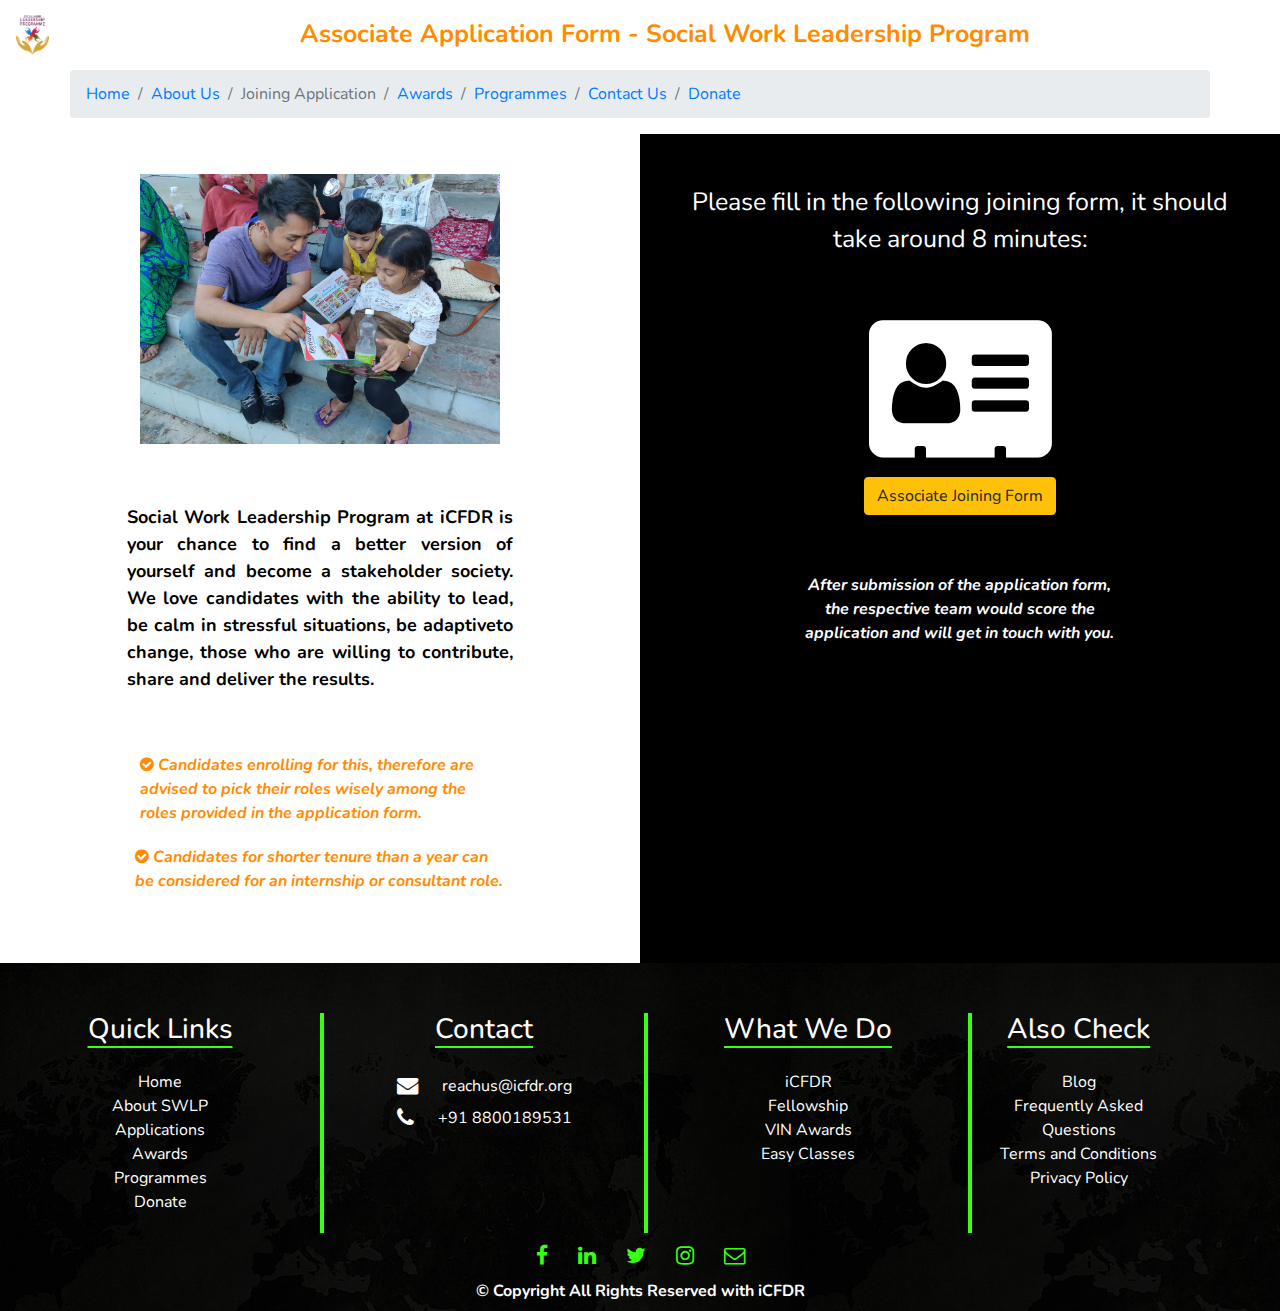
<file: application.html>
<html lang="en">

<head>
    <meta charset="UTF-8">
    <meta name="viewport" content="width=device-width, initial-scale=1.0">
    <meta name="description" content="Join ngo now, apply for Social Work Leadership Program at iCFDR. Volunteer ngo is looking for motivated individuals, contribute to make this world a better place and be change agents.  Designed for personal development and social work activities.">
    <title>SWLP</title>
    <link rel="icon" href="https://i.ibb.co/mSqZcq8/icon.png">
    <link rel="stylesheet" type="text/css" href="./css/application.css" />
    <link href="https://fonts.googleapis.com/css2?family=Arima+Madurai&display=swap" rel="stylesheet">
    <link rel="stylesheet" href="https://stackpath.bootstrapcdn.com/bootstrap/4.4.1/css/bootstrap.min.css"
        integrity="sha384-Vkoo8x4CGsO3+Hhxv8T/Q5PaXtkKtu6ug5TOeNV6gBiFeWPGFN9MuhOf23Q9Ifjh" crossorigin="anonymous">
    <link rel="stylesheet" href="https://cdnjs.cloudflare.com/ajax/libs/font-awesome/4.7.0/css/font-awesome.min.css">
    <link href="https://fonts.googleapis.com/css2?family=Nunito:wght@300;400&display=swap" rel="stylesheet">
</head>


<body>

    <nav class="navbar navbar-expand-lg navbar-light" style="background-color: white  ">
        <a class="navbar-brand" href="./index.html"><img src="assets/swlplogo.png" style="height:40px;"><span
                class="hidden"
                style="color: #FF8C00; font-size: 25px; font-weight: bolder; padding:10px">Application</span></a>

        <div class="collapse navbar-collapse justify-content-center" id="navbarSupportedContent">
            <ul class="navbar-nav">
                <li class="nav-item">
                    <b><a style="color:#FF8C00; font-size: 25px;" class="nav-link">Associate Application Form - Social
                            Work
                            Leadership Program</a></b>
                </li>
            </ul>
        </div>
    </nav>

    <div class="container-fluid">
        <div class="container">
            <div class="row">
                <ol class="col-12 breadcrumb">
                    <li class=" text-danger breadcrumb-item"><a href="./index.html">Home</a></li>
                    <li class="breadcrumb-item "><a href="./about.html">About Us</a></li>
                    <li class="breadcrumb-item active ">Joining Application</li>
                    <li class="breadcrumb-item "><a href="./awards.html">Awards</a></li>
                    <li class="breadcrumb-item "><a href="./programmes.html">Programmes</a></li>
                    <li class="breadcrumb-item "><a href="./contact.html">Contact Us</a></li>
                    <li class="breadcrumb-item "><a href="./donate.html">Donate</a></li>
                </ol>
            </div>
        </div>
        <div class="row">
            <div class="col-12 col-md-6" style="background-color: white; padding-bottom: 50px;">
                <div class="row">
                    <div class="col-12 text-center">

                        <img src="./assets/4.jpeg" id="image" height="350px">
                    </div>
                    <div class="col-12">
                        <div class="row">
                            <div class="col-12 col-md-8 offset-md-2" id="para">
                                Social Work Leadership Program at iCFDR is your chance to find a
                                better version of yourself and become a stakeholder society. We
                                love candidates with the ability to lead, be calm in stressful situations,
                                be adaptiveto change, those who are willing to contribute, share and
                                deliver the results.
                            </div>
                            <div class="col-12" id="points">
                                <div class="row" id="tic">
                                    <div class="col-12 col-md-8 offset-md-2" id="left-right-1" style="padding:20px">
                                        <span><i class="fa fa-check-circle"></i>
                                            <i>Candidates enrolling for this, therefore are advised to pick their
                                                roles wisely among the roles provided in the application
                                                form.</i></span>
                                    </div>

                                    <div class="col-12 col-md-8 offset-md-2" id="left-right-2">
                                        <span><i class="fa fa-check-circle"></i>
                                            <i>Candidates for shorter tenure than a year can be considered for an
                                                internship or consultant role. </i></span>
                                    </div>
                                </div>
                            </div>
                        </div>

                    </div>
                </div>
            </div>

            <div class="col-12 col-md-6" style="background-color: black;padding-bottom: 50px; ">
                <div class="row" id="right-left-1">
                    <div class="col-12" id="fillform">
                        Please fill in the following joining form,
                        it should take around 8 minutes:
                    </div>
                </div>
                <div class="row">
                    <div class="col-12 text-center">
                        <i id="card-animation" class="fa fa-address-card" style="font-size: 160px;"></i>
                    </div>
                </div>
                <div class="row">
                    <div class="col-sm-8 offset-md-2 text-center mt-2">
                        <a href="https://docs.google.com/forms/d/e/1FAIpQLSfvfb2VWhqfGCgA2OoqW3rm-dcA9ujqMQEEyjJ-gQK-gVFkFg/viewform"
                            id="link" target="_blank">
                            <h2 class="btn btn-warning">Associate Joining Form</h2>
                        </a>
                    </div>
                </div>
                <div class="row" id="right-left-2">
                    <div class="col-12 col-md-8 offset-md-2" id="sub">
                        <i>After submission of the application form,
                            the
                            respective team would score the
                            application and will get in touch with
                            you.</i>
                    </div>
                </div>
            </div>
        </div>
    </div>


    <footer class="footer" style="background-image: url('./assets/image.jpg'); background-color: black;">
        <div class="container-fluid">
            <div class="row">
                <div class="col-12 col-md-3 text-center" style="margin-top:50px ;">
                    <u style="color: #39ff14; text-underline-position: under; ">
                        <h3 style="color: white">Quick Links</h3>
                    </u>
                    <ul class="list-unstyled text-center pt-3">
                        <li><a href="./index.html" style="color: white;">Home</a></li>
                        <li><a href="./about.html" style="color: white;">About SWLP</a></li>
                        <li><a href="./application.html" style="color: white;">Applications</a></li>
                        <li><a href="./awards.html" style="color: white;">Awards</a></li>
                        <li><a href="./programmes.html" style="color: white;">Programmes</a></li>
                        <li><a href="./donate.html" style="color: white;">Donate</a></li>
                    </ul>
                </div>

                <div class="vl"></div>
                <div class="col-12 col-md-3 text-center" style="margin-top:50px ;">
                    <u style="color: #39ff14; text-underline-position: under; ">
                        <h3 style="color: white">Contact</h3>
                    </u>
                    <ul class="list-unstyled text-center pt-3">
                        <li><a href="mailto:reachus@icfdr.org" style="color: white;"><i
                                    class="fa fa-envelope fa-lg pr-4 py-2"
                                    style="color: white;"></i>reachus@icfdr.org</a>
                        </li>
                        <li><a href="tel:+91 8800189531" style="color: white;"><i class="fa fa-phone fa-lg pr-4 py-2"
                                    style="color: white;"></i>+91 8800189531</a></li>

                    </ul>
                </div>
                <div class="vl"></div>
                <div class="col-12 col-md-3 text-center" style="margin-top:50px ;">
                    <u style="color: #39ff14;text-underline-position: under; ">
                        <h3 style="color: white">What We Do</h3>
                    </u>
                    <ul class="list-unstyled text-center pt-3">
                        <li><a href="https://icfdr.org/" style="color: white;">iCFDR</a></li>
                        <li><a href="https://fellowship.icfdr.org/" style="color: white;">Fellowship</a></li>
                        <li><a href="https://vin-awards.icfdr.org/" style="color: white;">VIN Awards</a></li>
                        <li><a href="https://easyclasses.icfdr.org/" style="color: white;">Easy Classes</a></li>
                    </ul>
                </div>
                <div class="vl"></div>
                <div class="col-12 col-md-2 text-center" style="margin-top:50px ;">
                    <u style="color: #39ff14;text-underline-position: under; ">
                        <h3 style="color: white">Also Check</h3>
                    </u>
                    <ul class="list-unstyled text-center pt-3">
                        <li><a href="https://icfdr.org/blogs-news-ngo/" style="color: white;">Blog</a></li>
                        <li><a href="https://swlp.icfdr.org/about.html#faqs" style="color: white;">Frequently Asked
                                Questions</a></li>
                        <li><a href="terms-and-conditions.html" style="color: white;">Terms and Conditions</a></li>
                        <li><a href="privacy-and-policy.html" style="color: white;">Privacy Policy</a></li>
                    </ul>
                </div>

            </div>
            <div class="row justify-content-center">

                <div class="col-12 col-sm-4 align-self-center mt-2 text-center">
                    <div class="text-center" id="social-icons">
                        <a class="btn btn-social-icon btn-facebook" href="https://www.facebook.com/ngoICFDR/"><i
                                class="fa fa-facebook fa-lg" style="color: #39ff14;"></i> </a>
                        <a class="btn btn-social-icon btn-linkedin" href="https://www.linkedin.com/company/icfdr/"><i
                                class="fa fa-linkedin fa-lg" style="color: #39ff14;"></i> </a>
                        <a class="btn btn-social-icon btn-twitter" href="https://twitter.com/ICFDR"> <i
                                class="fa fa-twitter fa-lg" style="color: #39ff14;"></i> </a>
                        <a class="btn btn-social-icon btn-google" href="https://www.instagram.com/icfdr/"><i
                                class="fa fa-instagram fa-lg" style="color: #39ff14;"></i> </a>
                        <a class="btn btn-social-icon" href="mailto:reachus@icfdr.org"><i class="fa fa-envelope-o fa-lg"
                                style="color: #39ff14;"></i></a>
                    </div>
                    <div style="color: white; font-weight: bolder;" class="my-2">© Copyright All Rights Reserved with
                        iCFDR</div>
                </div>

            </div>
        </div>
    </footer>



    <script src="https://code.jquery.com/jquery-3.4.1.slim.min.js"
        integrity="sha384-J6qa4849blE2+poT4WnyKhv5vZF5SrPo0iEjwBvKU7imGFAV0wwj1yYfoRSJoZ+n"
        crossorigin="anonymous"></script>
    <script src="https://cdn.jsdelivr.net/npm/popper.js@1.16.0/dist/umd/popper.min.js"
        integrity="sha384-Q6E9RHvbIyZFJoft+2mJbHaEWldlvI9IOYy5n3zV9zzTtmI3UksdQRVvoxMfooAo"
        crossorigin="anonymous"></script>
    <script src="https://stackpath.bootstrapcdn.com/bootstrap/4.4.1/js/bootstrap.min.js"
        integrity="sha384-wfSDF2E50Y2D1uUdj0O3uMBJnjuUD4Ih7YwaYd1iqfktj0Uod8GCExl3Og8ifwB6"
        crossorigin="anonymous"></script>

    <script>
        mybutton = document.getElementById("myBtn");

        window.onscroll = function () { scrollFunction() };

        function scrollFunction() {
            if (document.body.scrollTop > 30 || document.documentElement.scrollTop > 30) {
                mybutton.style.display = "block";
            } else {
                mybutton.style.display = "none";
            }
        }

        function topFunction() {
            document.body.scrollTop = 0;
            document.documentElement.scrollTop = 0;
        }
    </script>
</body>

</html>
</file>
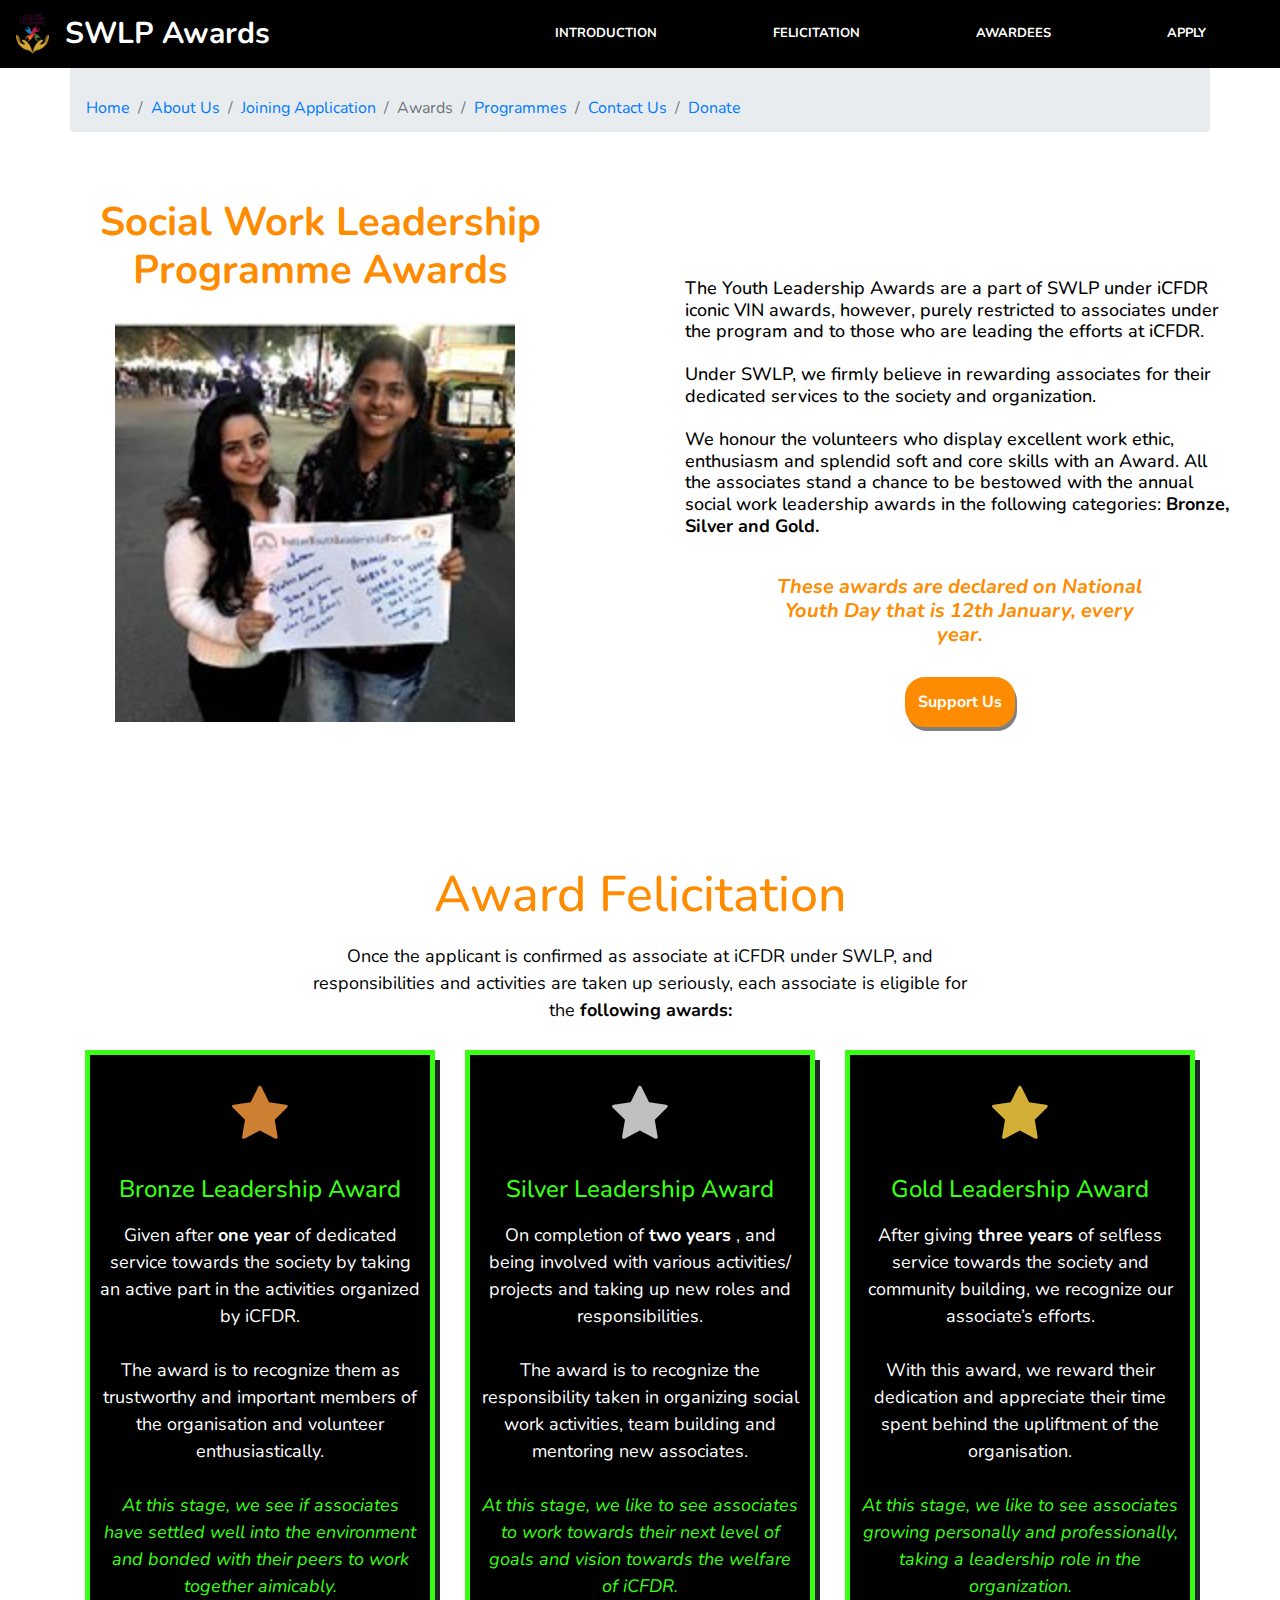
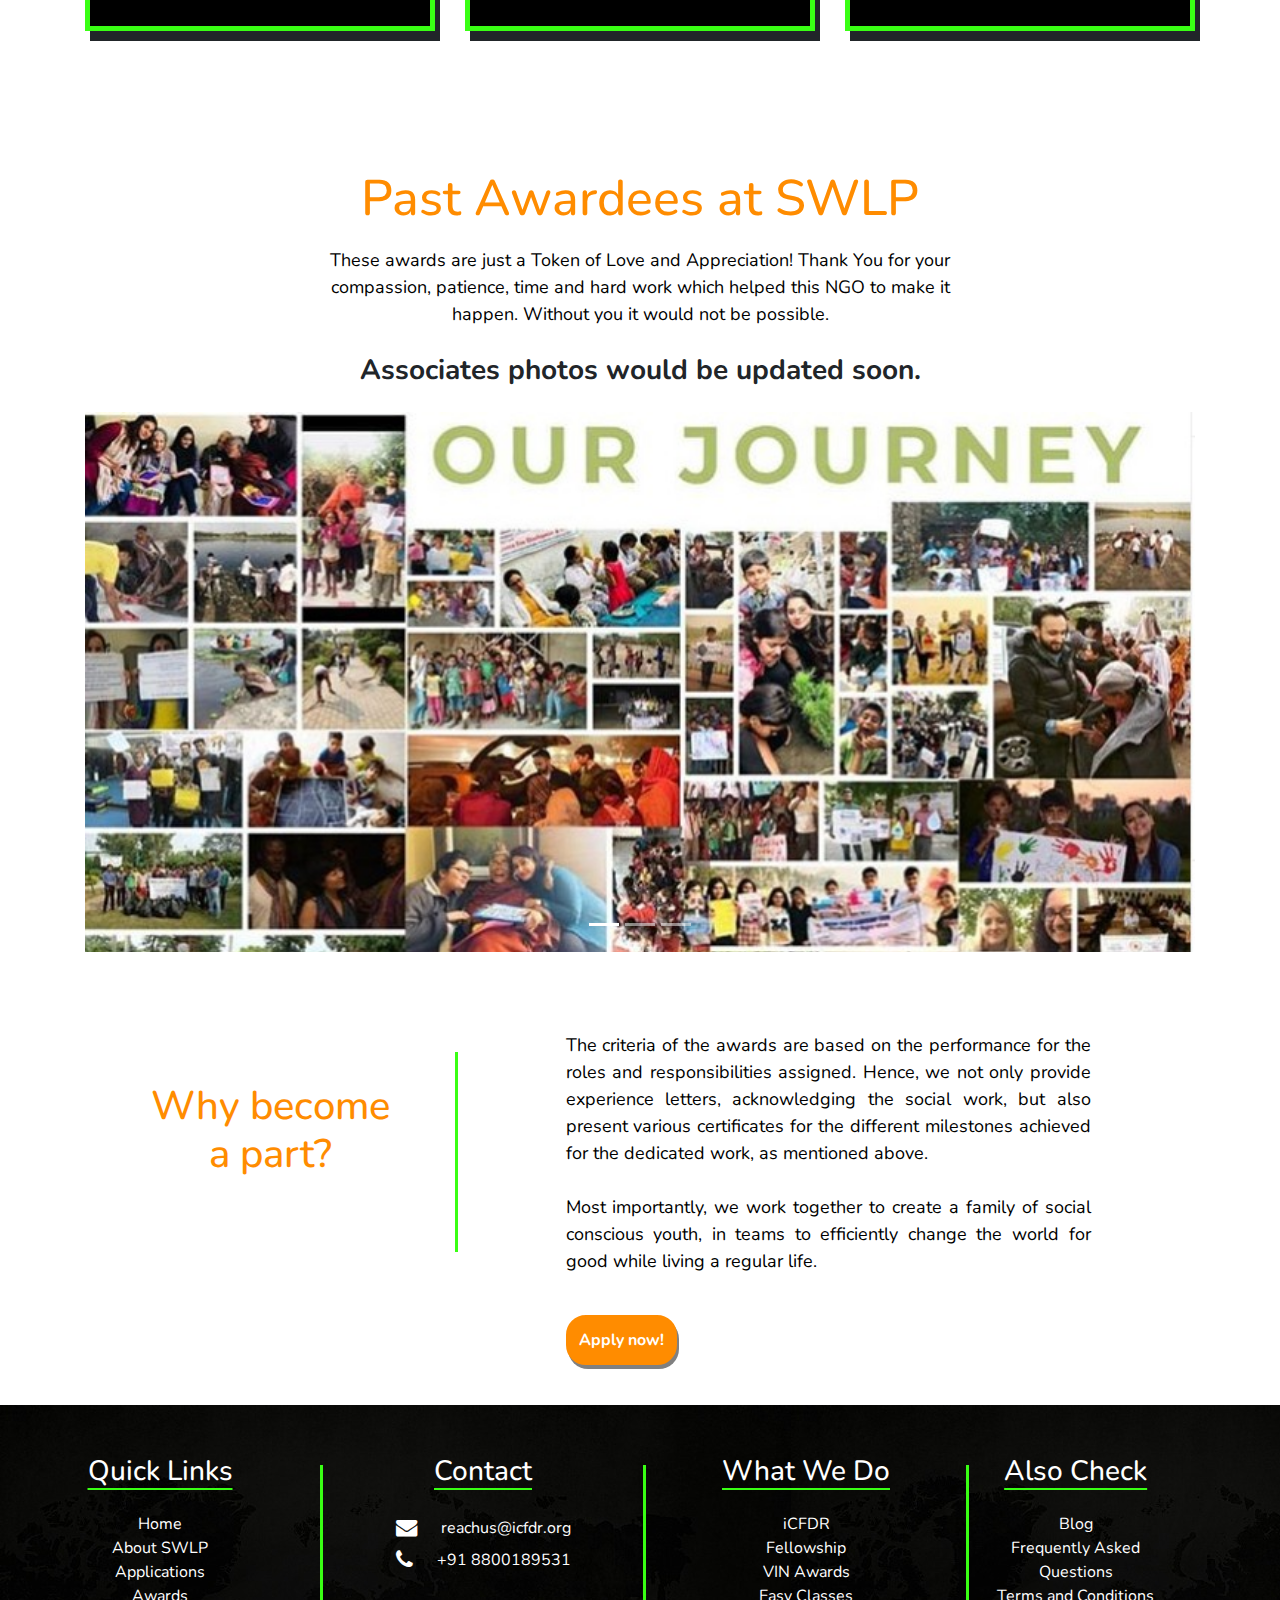
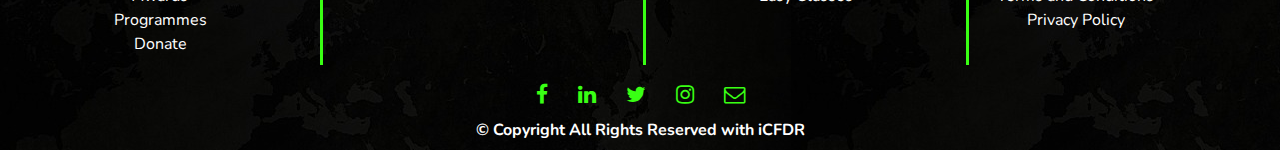
<file: awards.html>
<html lang="en">

<head>
    <meta charset="UTF-8">
    <meta name="viewport" content="width=device-width, initial-scale=1.0">
    <title>SWLP</title>
    <link rel="icon" href="https://i.ibb.co/mSqZcq8/icon.png">
    <link rel="stylesheet" type="text/css" href="./css/awards.css" />
    <link href="https://fonts.googleapis.com/css2?family=Arima+Madurai&display=swap" rel="stylesheet">
    <link rel="stylesheet" href="https://stackpath.bootstrapcdn.com/bootstrap/4.4.1/css/bootstrap.min.css"
        integrity="sha384-Vkoo8x4CGsO3+Hhxv8T/Q5PaXtkKtu6ug5TOeNV6gBiFeWPGFN9MuhOf23Q9Ifjh" crossorigin="anonymous">
    <link rel="stylesheet" href="https://cdnjs.cloudflare.com/ajax/libs/font-awesome/4.7.0/css/font-awesome.min.css">
    <link href="https://fonts.googleapis.com/css2?family=Nunito:wght@300;400&display=swap" rel="stylesheet">
</head>

<body>

    <nav class="navbar fixed-top navbar-expand-lg navbar-light" style="background-color: black">
        <a class="navbar-brand" href="./index.html"><img src="assets/swlplogo.png" style="height:40px;"></a>
        <h1 style="color: white; font-weight: bolder; font-size: 30px;" class="mt-2">SWLP Awards</h1>
        <button class="navbar-toggler" type="button" data-toggle="collapse" data-target="#navbarSupportedContent"
            aria-controls="navbarSupportedContent" aria-expanded="false" aria-label="Toggle navigation">
            <span class="navbar-toggler-icon"></span>
        </button>

        <div class="collapse navbar-collapse" id="navbarSupportedContent">
            <ul class="navbar-nav ml-auto">
                <li class="nav-item active">
                    <b><a style="color:white" class="nav-link" href="#intro">INTRODUCTION</a></b>
                </li>
                <li class="nav-item active">
                    <b><a style="color:white" class="nav-link" href="#felicitation">FELICITATION</a></b>
                </li>
                <li class="nav-item ">
                    <b><a style="color:white" class="nav-link" href="#awardees">AWARDEES</a></b>
                </li>
                <li class="nav-item ">
                    <b><a style="color:white;" class="nav-link" href="#perks">APPLY</a></b>
                </li>

        </div>
    </nav>

    <div class="container">
        <div class="row">
            <ol class="col-12 breadcrumb mt-5 pt-5">
                <li class=" text-danger breadcrumb-item"><a href="./index.html">Home</a></li>
                <li class="breadcrumb-item "><a href="./about.html">About Us</a></li>
                <li class="breadcrumb-item "><a href="./application.html">Joining Application</a></li>
                <li class="breadcrumb-item active">Awards</li>
                <li class="breadcrumb-item "><a href="./programmes.html">Programmes</a></li>
                <li class="breadcrumb-item "><a href="./contact.html">Contact Us</a></li>
                <li class="breadcrumb-item "><a href="./donate.html">Donate</a></li>
            </ol>
        </div>
    </div>
    <div class="container-fluid">

        <div class="row" style=" margin-bottom:50px;" id="intro">
            <div class="col-12 col-md-6 text-center">
                <h2 class="heading">Social Work Leadership Programme Awards</h2>

                <div id="left-right-1" class="img"
                    style="background: url('assets/8.jpg');background-size: cover; background-color:rgb(32,26,48);  ">
                </div>


            </div>



            <div class="col-12 col-md-6" id="right-left-1" style="margin-top:100px">

                <h4 class="content">The Youth Leadership Awards are a part of SWLP under iCFDR iconic VIN
                    awards, however, purely restricted to associates under the program and to
                    those who are leading the efforts at iCFDR.<br><br> Under SWLP, we firmly believe in rewarding
                    associates for their
                    dedicated services to the society and organization.<br><br>We honour the volunteers who display
                    excellent work
                    ethic, enthusiasm
                    and splendid soft and core skills with an Award. All the associates stand a
                    chance to be bestowed with the annual social work leadership awards in the
                    following categories: <b>Bronze, Silver and Gold. </b></h4>

                <h5 class=" col-md-8 offset-md-2" style="text-align: center; color:#FF8C00"><b><i>These awards are
                            declared on
                            National Youth Day that is 12th January, every
                            year.</i></b></h5>

                <div class="text-center" style="margin-top: 30px;">
                    <button id="read-more-btn" onclick=" window.open('https://swlp.icfdr.org/donate.html','_blank')"
                        type="button" class="btn btn-primary" style="outline: none;">Support Us</button>

                </div>
            </div>

        </div>

    </div>


    <div class="container-fluid pt-5" id="felicitation">

        <section id="features" class="features-area pt-115 pb-130 gray-bg">
            <div class="container">
                <div class="row justify-content-center">
                    <div class="col-lg-8">
                        <div class="section-title text-center pb-20">
                            <h2 class="title">Award Felicitation</h2>
                            <div class="col-12">
                                <p class="text" style="color: black">Once the applicant is confirmed as associate at
                                    iCFDR under SWLP, and
                                    responsibilities and activities are taken up seriously, each associate is
                                    eligible for the <b>following awards:</b></p>
                            </div>

                        </div>
                    </div>
                </div>
                <div class="row justify-content-center">
                    <div class="col-lg-4 col-md-6 col-sm-8" id="card-1">
                        <div class="single-features text-center mt-30 wow fadeIn" data-wow-duration="1s"
                            data-wow-delay="0s">
                            <span><i class="fa fa-star" style="font-size: 60px; padding:30px; color:#cd7f32"></i>
                                <div class="features-content">
                                    <h4 class="features-title">Bronze Leadership Award</h4>
                                    <p class="text">Given after <b>one year </b>of dedicated
                                        service towards the society by taking an active part in the
                                        activities organized by iCFDR.<br><br> The award is to recognize them as
                                        trustworthy and important members of the organisation and volunteer
                                        enthusiastically.<br><br><i style="color: #39ff14">At this stage, we see if
                                            associates
                                            have settled well into the environment and bonded with their peers to work
                                            together aimicably.</i></p>
                                </div>
                        </div> <!-- single features -->
                    </div>
                    <div class="col-lg-4 col-md-6 col-sm-8" id="card-2">
                        <div class="single-features text-center mt-30 wow fadeIn" data-wow-duration="1s"
                            data-wow-delay="0.5s">
                            <span><i class="fa fa-star" style="font-size: 60px; padding:30px; color:#C0C0C0"></i>
                                <div class="features-content">
                                    <h4 class="features-title">Silver Leadership Award</h4>
                                    <p class="text"> On completion of <b>two years </b>, and
                                        being involved with various activities/ projects and taking up
                                        new roles and responsibilities.<br><br> The award is to recognize the
                                        responsibility taken in organizing social work activities, team
                                        building and mentoring new associates.<br><br><i style="color: #39ff14">At this
                                            stage, we like to
                                            see associates to work towards their next level of goals and
                                            vision towards the welfare of iCFDR.</i>
                                    </p>
                                </div>
                        </div> <!-- single features -->
                    </div>
                    <div class="col-lg-4 col-md-6 col-sm-8" id="card-3">
                        <div class="single-features text-center mt-30 wow fadeIn" data-wow-duration="1s"
                            data-wow-delay="1s">
                            <span><i class="fa fa-star"
                                    style="font-size: 60px; padding:30px; color:rgb(212,175,55)"></i>
                                <div class="features-content">
                                    <h4 class="features-title">Gold Leadership Award</h4>
                                    <p class="text"> After giving <b>three years </b> of selfless service
                                        towards the society and community building, we recognize our
                                        associate’s efforts. <br> <br> With this award, we reward their dedication
                                        and appreciate their time spent behind the upliftment of the organisation. <br>
                                        <br><i style="color: #39ff14">At this stage, we like to see associates
                                            growing personally and professionally, taking a leadership role
                                            in the organization.</i>
                                    </p>
                                </div>
                        </div> <!-- single features -->
                    </div>
                </div> <!-- row -->
            </div> <!-- container -->
        </section>


        <div class="container pt-5" id="awardees">

            <div class="row justify-content-center">
                <div class="col-lg-8">
                    <div class="section-title text-center pb-20">
                        <h2 class="title">Past Awardees at SWLP</h2>
                        <div class="col-12">
                            <p class="text" style="color: black">These awards are just a Token of Love and
                                Appreciation! Thank You
                                for your compassion, patience, time and hard work which helped this
                                NGO to make it happen. Without you it would not be possible.
                            </p>
                        </div>

                    </div>
                </div>
            </div>

            <h3 class="text-center mb-4 font-weight-bold">Associates photos would be updated soon.</h3>


            <div id="carouselExampleIndicators" class="carousel slide" data-ride="carousel">
                <ol class="carousel-indicators">
                  <li data-target="#carouselExampleIndicators" data-slide-to="0" class="active"></li>
                  <li data-target="#carouselExampleIndicators" data-slide-to="1"></li>
                  <li data-target="#carouselExampleIndicators" data-slide-to="2"></li>
                </ol>
                <div class="carousel-inner">
                  <div class="carousel-item active">
                    <img class="d-block w-100" src="./assets/demo.jpeg" alt="First slide">
                  </div>
                  <div class="carousel-item">
                    <img class="d-block w-100" src="./assets/demo.jpeg" alt="Second slide">
                  </div>
                  <div class="carousel-item">
                    <img class="d-block w-100" src="./assets/demo.jpeg" alt="Third slide">
                  </div>
                </div>
                <!-- <a class="carousel-control-prev" href="#carouselExampleIndicators" role="button" data-slide="prev">
                  <span class="carousel-control-prev-icon" aria-hidden="true"></span>
                  <span class="sr-only">Previous</span>
                </a>
                <a class="carousel-control-next" href="#carouselExampleIndicators" role="button" data-slide="next">
                  <span class="carousel-control-next-icon" aria-hidden="true"></span>
                  <span class="sr-only">Next</span>
                </a> -->
              </div>






            <!-- <div id="carouselExampleCaptions" class="carousel slide" data-ride="carousel">
                <ol class="carousel-indicators">
                    <li data-target="#carouselExampleCaptions" data-slide-to="0" class="active"></li>
                    <li data-target="#carouselExampleCaptions" data-slide-to="1"></li>
                    <li data-target="#carouselExampleCaptions" data-slide-to="2"></li>
                </ol>
                <div class="carousel-inner">
                    <div class="carousel-item active">
                        <div class="text-center">
                            <img src="./assets/demo.jpeg" class="w-50" alt="...">
                        </div>
                        <div class="carousel-caption d-block">
                            <h5>Anjali</h5>
                            <p>Gold Leadership Award</p>
                        </div>
                    </div>
                    <div class="carousel-item">
                        <div class="text-center">
                            <img src="./assets/demo.jpeg" class="w-50" alt="...">
                        </div>
                        <div class="carousel-caption d-block">
                            <h5>Tushar</h5>
                            <p>Gold Leadership Award</p>
                        </div>
                    </div>
                    <div class="carousel-item">
                        <div class="text-center">
                            <img src="./assets/demo.jpeg" class="w-50" alt="...">
                        </div>
                        <div class="carousel-caption d-block">
                            <h5>Zaid</h5>
                            <p>Silver Leadership Award</p>
                        </div>
                    </div>
                    <div class="carousel-item">
                        <div class="text-center">
                            <img src="./assets/demo.jpeg" class="w-50" alt="...">
                        </div>
                        <div class="carousel-caption d-block">
                            <h5>Navendra</h5>
                            <p>Silver Leadership Award</p>
                        </div>
                    </div>
                    <div class="carousel-item">
                        <div class="text-center">
                            <img src="./assets/demo.jpeg" class="w-50" alt="...">
                        </div>
                        <div class="carousel-caption d-block">
                            <h5>XYZ</h5>
                            <p>Bronze Leadership Award</p>
                        </div>
                    </div>
                </div>
                <a class="carousel-control-prev" href="#carouselExampleCaptions" role="button" data-slide="prev">
                    <span class="carousel-control-prev-icon" aria-hidden="true"></span>
                    <span class="sr-only">Previous</span>
                </a>
                <a class="carousel-control-next" href="#carouselExampleCaptions" role="button" data-slide="next">
                    <span class="carousel-control-next-icon" aria-hidden="true"></span>
                    <span class="sr-only">Next</span>
                </a>
            </div> -->

        </div>


        <div class="container" id="perks">

            <div class="pt-100">
                <div class="container" style="padding-top: 40px;">
                    <div class="row">
                        <div class="col-lg-4" id="left-right-1">
                            <div class="mt-20">
                                <h3 class="perks-title">Why become a part?</h4>
                            </div> <!-- about law title -->
                        </div>
                        <div class="vl"></div>
                        <div class="col-12 col-md-6 offset-md-1  perks-content" id="right-left-1">
                            <p>The criteria of the awards are based on the performance for the roles and
                                responsibilities assigned.
                                Hence, we not only provide experience letters, acknowledging the social work,
                                but also present various certificates for the different milestones achieved for
                                the dedicated work, as mentioned above.<br><br>
                                Most importantly, we work
                                together to create a family of social conscious youth, in teams to
                                efficiently change the world for good while living a regular life.</p>
                            <div style="margin-top:40px">
                                <button type="button"
                                    onclick=" window.open('https://docs.google.com/forms/d/e/1FAIpQLSfvfb2VWhqfGCgA2OoqW3rm-dcA9ujqMQEEyjJ-gQK-gVFkFg/viewform','_blank')"
                                    id="apply-btn" class="btn btn-primary">Apply now!</button>
                            </div>
                        </div>
                    </div> <!-- row -->
                </div> <!-- container -->
            </div> <!-- about law area -->
        </div>



    </div>


    <footer class="footer" style="background-image: url('./assets/image.jpg'); background-color: black;">
        <div class="container-fluid">
            <div class="row">
                <div class="col-12 col-md-3 text-center" style="margin-top:50px ;">
                    <u style="color: #39ff14; text-underline-position: under; ">
                        <h3 style="color: white">Quick Links</h3>
                    </u>
                    <ul class="list-unstyled text-center pt-3">
                        <li><a href="./index.html" style="color: white;">Home</a></li>
                        <li><a href="./about.html" style="color: white;">About SWLP</a></li>
                        <li><a href="./application.html" style="color: white;">Applications</a></li>
                        <li><a href="./awards.html" style="color: white;">Awards</a></li>
                        <li><a href="./programmes.html" style="color: white;">Programmes</a></li>
                        <li><a href="./donate.html" style="color: white;">Donate</a></li>
                    </ul>
                </div>

                <div class="vl"></div>
                <div class="col-12 col-md-3 text-center" style="margin-top:50px ;">
                    <u style="color: #39ff14; text-underline-position: under; ">
                        <h3 style="color: white">Contact</h3>
                    </u>
                    <ul class="list-unstyled text-center pt-3">
                        <li><a href="mailto:reachus@icfdr.org" style="color: white;"><i
                                    class="fa fa-envelope fa-lg pr-4 py-2"
                                    style="color: white;"></i>reachus@icfdr.org</a>
                        </li>
                        <li><a href="tel:+91 8800189531" style="color: white;"><i class="fa fa-phone fa-lg pr-4 py-2"
                                    style="color: white;"></i>+91 8800189531</a></li>
                    </ul>
                </div>
                <div class="vl"></div>
                <div class="col-12 col-md-3 text-center" style="margin-top:50px ;">
                    <u style="color: #39ff14;text-underline-position: under; ">
                        <h3 style="color: white">What We Do</h3>
                    </u>
                    <ul class="list-unstyled text-center pt-3">
                        <li><a href="https://icfdr.org/" style="color: white;">iCFDR</a></li>
                        <li><a href="https://fellowship.icfdr.org/" style="color: white;">Fellowship</a></li>
                        <li><a href="https://vin-awards.icfdr.org/" style="color: white;">VIN Awards</a></li>
                        <li><a href="https://easyclasses.icfdr.org/" style="color: white;">Easy Classes</a></li>
                    </ul>
                </div>
                <div class="vl"></div>
                <div class="col-12 col-md-2 text-center" style="margin-top:50px ;">
                    <u style="color: #39ff14;text-underline-position: under; ">
                        <h3 style="color: white">Also Check</h3>
                    </u>
                    <ul class="list-unstyled text-center pt-3">
                        <li><a href="https://icfdr.org/blogs-news-ngo/" style="color: white;">Blog</a></li>
                        <li><a href="https://swlp.icfdr.org/about.html#faqs" style="color: white;">Frequently Asked
                                Questions</a></li>
                        <li><a href="terms-and-conditions.html" style="color: white;">Terms and Conditions</a></li>
                        <li><a href="privacy-and-policy.html" style="color: white;">Privacy Policy</a></li>
                    </ul>
                </div>

            </div>
            <div class="row justify-content-center">

                <div class="col-12 col-sm-4 align-self-center mt-2 text-center">
                    <div class="text-center" id="social-icons">
                        <a class="btn btn-social-icon btn-facebook" href="https://www.facebook.com/ngoICFDR/"><i
                                class="fa fa-facebook fa-lg" style="color: #39ff14;"></i> </a>
                        <a class="btn btn-social-icon btn-linkedin" href="https://www.linkedin.com/company/icfdr/"><i
                                class="fa fa-linkedin fa-lg" style="color: #39ff14;"></i> </a>
                        <a class="btn btn-social-icon btn-twitter" href="https://twitter.com/ICFDR"> <i
                                class="fa fa-twitter fa-lg" style="color: #39ff14;"></i> </a>
                        <a class="btn btn-social-icon btn-google" href="https://www.instagram.com/icfdr/"><i
                                class="fa fa-instagram fa-lg" style="color: #39ff14;"></i> </a>
                        <a class="btn btn-social-icon" href="mailto:reachus@icfdr.org"><i class="fa fa-envelope-o fa-lg"
                                style="color: #39ff14;"></i></a>
                    </div>
                    <div style="color: white; font-weight: bolder;" class="my-2">© Copyright All Rights Reserved with
                        iCFDR</div>
                </div>
            </div>
        </div>
    </footer>

    <script src="https://code.jquery.com/jquery-3.4.1.slim.min.js"
        integrity="sha384-J6qa4849blE2+poT4WnyKhv5vZF5SrPo0iEjwBvKU7imGFAV0wwj1yYfoRSJoZ+n"
        crossorigin="anonymous"></script>
    <script src="https://cdn.jsdelivr.net/npm/popper.js@1.16.0/dist/umd/popper.min.js"
        integrity="sha384-Q6E9RHvbIyZFJoft+2mJbHaEWldlvI9IOYy5n3zV9zzTtmI3UksdQRVvoxMfooAo"
        crossorigin="anonymous"></script>
    <script src="https://stackpath.bootstrapcdn.com/bootstrap/4.4.1/js/bootstrap.min.js"
        integrity="sha384-wfSDF2E50Y2D1uUdj0O3uMBJnjuUD4Ih7YwaYd1iqfktj0Uod8GCExl3Og8ifwB6"
        crossorigin="anonymous"></script>

    <script>
        mybutton = document.getElementById("myBtn");
        mybutton = document.getElementById("myBtn");

        window.onscroll = function () { scrollFunction() };

        function scrollFunction() {
            if (document.body.scrollTop > 30 || document.documentElement.scrollTop > 30) {
                mybutton.style.display = "block";
            } else {
                mybutton.style.display = "none";
            }
        }

        function topFunction() {
            document.body.scrollTop = 0;
            document.documentElement.scrollTop = 0;
        }
    </script>
</body>

</html>
</file>
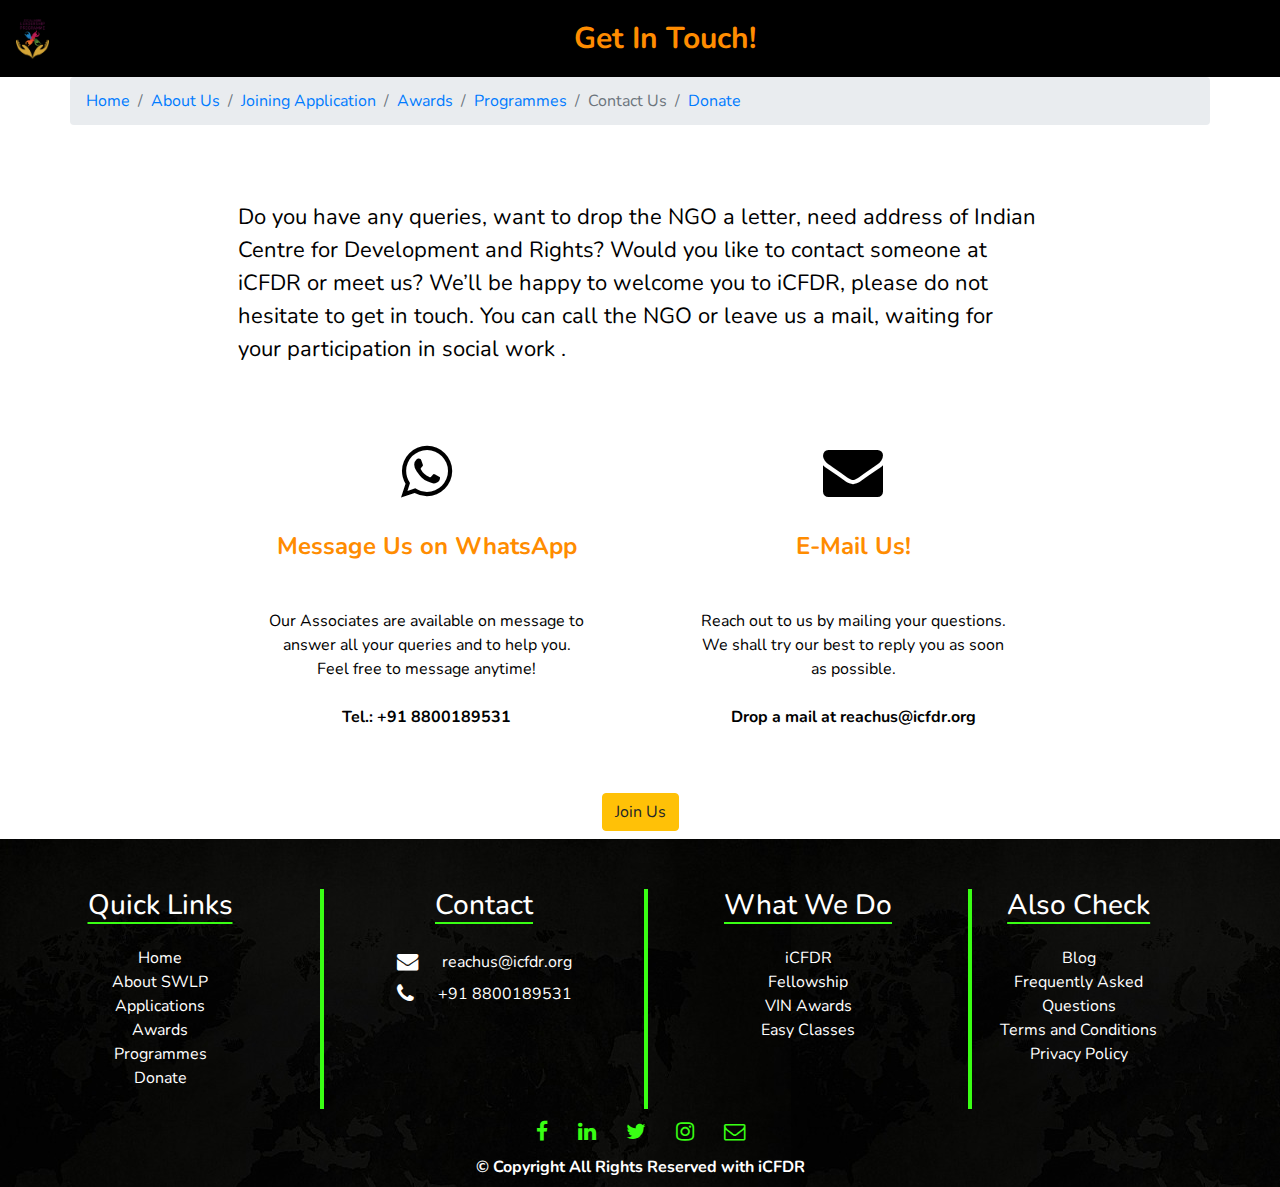
<file: contact.html>
<html lang="en">

<head>
    <meta charset="UTF-8">
    <meta name="viewport" content="width=device-width, initial-scale=1.0">
    <meta name="description" content="SWLP program is specially designed for young volunteers looking for personal development and contribute at the same time for social work activities. Join ngo and contribute for social work in Delhi, India. Donate for youth development, slum, women and children.">
    <title>SWLP</title>
    <link rel="icon" href="https://i.ibb.co/mSqZcq8/icon.png">
    <link rel="stylesheet" type="text/css" href="./css/contact.css" />
    <link href="https://fonts.googleapis.com/css2?family=Arima+Madurai&display=swap" rel="stylesheet">
    <link rel="stylesheet" href="https://stackpath.bootstrapcdn.com/bootstrap/4.4.1/css/bootstrap.min.css"
        integrity="sha384-Vkoo8x4CGsO3+Hhxv8T/Q5PaXtkKtu6ug5TOeNV6gBiFeWPGFN9MuhOf23Q9Ifjh" crossorigin="anonymous">
    <link rel="stylesheet" href="https://cdnjs.cloudflare.com/ajax/libs/font-awesome/4.7.0/css/font-awesome.min.css">
    <link href="https://fonts.googleapis.com/css2?family=Nunito:wght@300;400&display=swap" rel="stylesheet">
</head>

<body>

    <nav class="navbar navbar-expand-lg navbar-light" style="background-color: black">
        <a class="navbar-brand" href="./index.html"><img src="assets/swlplogo.png" style="height:40px;">
            <p class="hide" style="color: #FF8C00; font-size: 25px; font-weight: bolder;">Get in Touch!</p>
        </a>

        <div class="collapse navbar-collapse justify-content-center" id="navbarSupportedContent">
            <ul class="navbar-nav">
                <li class="nav-item">
                    <b><a style="color:#FF8C00; font-size: 30px;" class="nav-link">Get In Touch! </a></b>
                </li>
            </ul>
        </div>
    </nav>


    <div class="container-fluid" style="background-color: white;">
        <div class="container">
            <div class="row">
                <ol class="col-12 breadcrumb">
                    <li class=" text-danger breadcrumb-item"><a href="./index.html">Home</a></li>
                    <li class="breadcrumb-item "><a href="./about.html">About Us</a></li>
                    <li class="breadcrumb-item "><a href="./application.html">Joining Application</a></li>
                    <li class="breadcrumb-item "><a href="./awards.html">Awards</a></li>
                    <li class="breadcrumb-item "><a href="./programmes.html">Programmes</a></li>
                    <li class="breadcrumb-item active">Contact Us</li>
                    <li class="breadcrumb-item "><a href="./donate.html">Donate</a></li>
                </ol>
            </div>
        </div>

        <div class="row">
            <div class="col-12">
                <p id="para-animation" class="para col-12 col-md-8 offset-md-2">Do you have any queries, want to drop
                    the NGO a letter, need address of Indian Centre for Development
                    and Rights? Would you like to contact someone at iCFDR or meet us? We’ll be happy to welcome you to
                    iCFDR, please do not hesitate to get in touch. You can call the NGO or leave us a mail, waiting for
                    your participation in social work .
            </div>
        </div>

        <div class="row justify-content-center">
            <div class="col-lg-4 col-md-6 col-sm-8" id="card-1">
                <div id="card-1" class="single-features text-center mt-30 wow fadeIn" data-wow-duration="1s"
                    data-wow-delay="0s">
                    <span><i class="fa fa-whatsapp" style="font-size: 60px; padding:30px; color:black"></i>
                        <div class="features-content">
                            <h4 class="features-title">Message Us on WhatsApp</h4>
                            <p class="text">Our Associates are available on message to answer all your queries and to
                                help
                                you. Feel free to message anytime!<br><br> <b>Tel.: +91 8800189531</b></p>
                        </div>
                </div>
                <!-- single features -->
            </div>
            <div class="col-lg-4 col-md-6 col-sm-8">
                <div id="card-2" class="single-features text-center mt-30 wow fadeIn" data-wow-duration="1s"
                    data-wow-delay="0.5s">
                    <span><i class="fa fa-envelope" style="font-size: 60px; padding:30px; color:black"></i>
                        <div class="features-content">
                            <h4 class="features-title">E-Mail Us!</h4>
                            <p class="text"> Reach out to us by mailing your questions. We shall try our best to reply
                                you as soon
                                as possible.<br><br> <b>Drop a mail at reachus@icfdr.org</b>
                            </p>
                        </div>
                </div> <!-- single features -->
            </div>
            <!-- <div class="col-lg-4 col-md-6 col-sm-8">
                <div id="card-3" class="single-features text-center mt-30 wow fadeIn" data-wow-duration="1s" data-wow-delay="1s">
                    <span><i class="fa fa-compass" style="font-size: 60px; padding:30px; color:black"></i>
                        <div class="features-content">
                            <h4 class="features-title">Visit Us!</h4>
                            <p class="text"> Our doors are always open to those who wish to volunteer and help us out in
                                any way possible. Visit our office at the given address.<br><br>
                                <b>Head Office: B-11, LGF, 218-219, Civil Lines,<br> Bareilly - 243001<br>
                                    Regd. Office: L-11, LGF, Malviya nagar,<br>New Delhi - 110017<br>
                                    India</b>
                            </p>
                        </div>
                </div> 
                <!-- single features -->
        </div>
        <div class="col-12 text-center mt-2">
            <a
                href="https://docs.google.com/forms/d/e/1FAIpQLSfvfb2VWhqfGCgA2OoqW3rm-dcA9ujqMQEEyjJ-gQK-gVFkFg/viewform" target="_blank">
                <h6 class="btn btn-warning">Join Us</h6>
            </a>
        </div>

    </div>

    <!-- row -->
    </div>








    <footer class="footer" style="background-image: url('./assets/image.jpg'); background-color: black;">
        <div class="container-fluid">
            <div class="row">
                <div class="col-12 col-md-3 text-center" style="margin-top:50px ;">
                    <u style="color: #39ff14; text-underline-position: under; ">
                        <h3 style="color: white">Quick Links</h3>
                    </u>
                    <ul class="list-unstyled text-center pt-3">
                        <li><a href="./index.html" style="color: white;">Home</a></li>
                        <li><a href="./about.html" style="color: white;">About SWLP</a></li>
                        <li><a href="./application.html" style="color: white;">Applications</a></li>
                        <li><a href="./awards.html" style="color: white;">Awards</a></li>
                        <li><a href="./programmes.html" style="color: white;">Programmes</a></li>
                        <li><a href="./donate.html" style="color: white;">Donate</a></li>
                    </ul>
                </div>

                <div class="vl"></div>
                <div class="col-12 col-md-3 text-center" style="margin-top:50px ;">
                    <u style="color: #39ff14; text-underline-position: under; ">
                        <h3 style="color: white">Contact</h3>
                    </u>
                    <ul class="list-unstyled text-center pt-3">
                        <li><a href="mailto:reachus@icfdr.org" style="color: white;"><i
                                    class="fa fa-envelope fa-lg pr-4 py-2"
                                    style="color: white;"></i>reachus@icfdr.org</a>
                        </li>
                        <li><a href="tel:+91 8800189531" style="color: white;"><i class="fa fa-phone fa-lg pr-4 py-2"
                                    style="color: white;"></i>+91 8800189531</a></li>
                    </ul>
                </div>
                <div class="vl"></div>
                <div class="col-12 col-md-3 text-center" style="margin-top:50px ;">
                    <u style="color: #39ff14;text-underline-position: under; ">
                        <h3 style="color: white">What We Do</h3>
                    </u>
                    <ul class="list-unstyled text-center pt-3">
                        <li><a href="https://icfdr.org/" style="color: white;">iCFDR</a></li>
                        <li><a href="https://fellowship.icfdr.org/" style="color: white;">Fellowship</a></li>
                        <li><a href="https://vin-awards.icfdr.org/" style="color: white;">VIN Awards</a></li>
                        <li><a href="https://easyclasses.icfdr.org/" style="color: white;">Easy Classes</a></li>
                    </ul>
                </div>
                <div class="vl"></div>
                <div class="col-12 col-md-2 text-center" style="margin-top:50px ;">
                    <u style="color: #39ff14;text-underline-position: under; ">
                        <h3 style="color: white">Also Check</h3>
                    </u>
                    <ul class="list-unstyled text-center pt-3">
                        <li><a href="https://icfdr.org/blogs-news-ngo/" style="color: white;">Blog</a></li>
                        <li><a href="https://swlp.icfdr.org/about.html#faqs" style="color: white;">Frequently Asked
                                Questions</a></li>
                        <li><a href="terms-and-conditions.html" style="color: white;">Terms and Conditions</a></li>
                        <li><a href="privacy-and-policy.html" style="color: white;">Privacy Policy</a></li>
                    </ul>
                </div>

            </div>
            <div class="row justify-content-center">

                <div class="col-12 col-sm-4 align-self-center mt-2 text-center">
                    <div class="text-center" id="social-icons">
                        <a class="btn btn-social-icon btn-facebook" href="https://www.facebook.com/ngoICFDR/"><i
                                class="fa fa-facebook fa-lg" style="color: #39ff14;"></i> </a>
                        <a class="btn btn-social-icon btn-linkedin" href="https://www.linkedin.com/company/icfdr/"><i
                                class="fa fa-linkedin fa-lg" style="color: #39ff14;"></i> </a>
                        <a class="btn btn-social-icon btn-twitter" href="https://twitter.com/ICFDR"> <i
                                class="fa fa-twitter fa-lg" style="color: #39ff14;"></i> </a>
                        <a class="btn btn-social-icon btn-google" href="https://www.instagram.com/icfdr/"><i
                                class="fa fa-instagram fa-lg" style="color: #39ff14;"></i> </a>
                        <a class="btn btn-social-icon" href="mailto:reachus@icfdr.org"><i class="fa fa-envelope-o fa-lg"
                                style="color: #39ff14;"></i></a>
                    </div>
                    <div style="color: white; font-weight: bolder;" class="my-2">© Copyright All Rights Reserved with
                        iCFDR</div>
                </div>
            </div>
        </div>
    </footer>

    <script src="https://code.jquery.com/jquery-3.4.1.slim.min.js"
        integrity="sha384-J6qa4849blE2+poT4WnyKhv5vZF5SrPo0iEjwBvKU7imGFAV0wwj1yYfoRSJoZ+n"
        crossorigin="anonymous"></script>
    <script src="https://cdn.jsdelivr.net/npm/popper.js@1.16.0/dist/umd/popper.min.js"
        integrity="sha384-Q6E9RHvbIyZFJoft+2mJbHaEWldlvI9IOYy5n3zV9zzTtmI3UksdQRVvoxMfooAo"
        crossorigin="anonymous"></script>
    <script src="https://stackpath.bootstrapcdn.com/bootstrap/4.4.1/js/bootstrap.min.js"
        integrity="sha384-wfSDF2E50Y2D1uUdj0O3uMBJnjuUD4Ih7YwaYd1iqfktj0Uod8GCExl3Og8ifwB6"
        crossorigin="anonymous"></script>


</body>

</html>
</file>
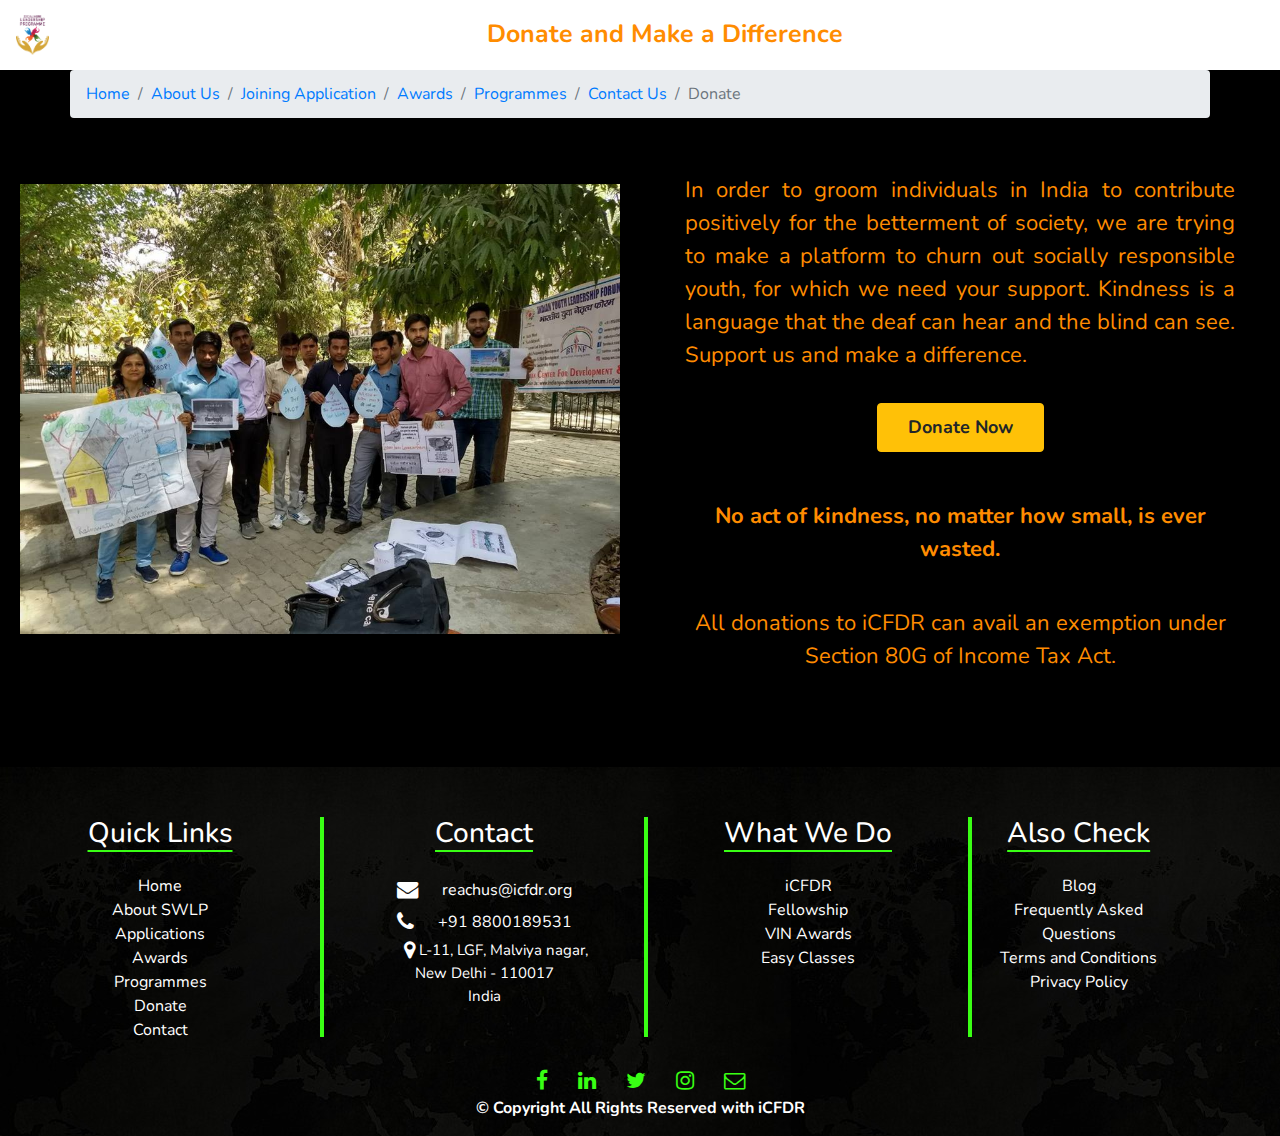
<file: donate.html>
<html lang="en">

<head>
    <meta charset="UTF-8">
    <meta name="viewport" content="width=device-width, initial-scale=1.0">
    <meta name="description" content="SWLP program is specially designed for young volunteers looking for personal development and contribute at the same time for social work activities. Join ngo and contribute for social work in Delhi, India. Donate for youth development, slum, women and children.">
    <title>SWLP</title>
    <link rel="icon" href="https://i.ibb.co/mSqZcq8/icon.png">
    <link rel="stylesheet" type="text/css" href="./css/donate.css" />
    <link href="https://fonts.googleapis.com/css2?family=Arima+Madurai&display=swap" rel="stylesheet">
    <link rel="stylesheet" href="https://stackpath.bootstrapcdn.com/bootstrap/4.4.1/css/bootstrap.min.css"
        integrity="sha384-Vkoo8x4CGsO3+Hhxv8T/Q5PaXtkKtu6ug5TOeNV6gBiFeWPGFN9MuhOf23Q9Ifjh" crossorigin="anonymous">
    <link rel="stylesheet" href="https://cdnjs.cloudflare.com/ajax/libs/font-awesome/4.7.0/css/font-awesome.min.css">
    <link href="https://fonts.googleapis.com/css2?family=Nunito:wght@300;400&display=swap" rel="stylesheet">
</head>

<body>

    <nav class="navbar navbar-expand-lg navbar-light" style="background-color: white  ">
        <a class="navbar-brand" href="./index.html"><img src="assets/swlplogo.png" style="height:40px;"><span
                class="hidden" style="color:#FF8C00; font-size: 25px; font-weight: bolder; padding:10px">Donate
                Now!</span></a>

        <div class="collapse navbar-collapse justify-content-center" id="navbarSupportedContent">
            <ul class="navbar-nav">
                <li class="nav-item">
                    <b><a style="color:#FF8C00; font-size: 25px;" class="nav-link">Donate and Make a Difference</a></b>
                </li>
            </ul>
        </div>
    </nav>



    <div class="container-fluid text-center">
        <div class="container">
            <div class="row">
                <ol class="col-12 breadcrumb">
                    <li class=" text-danger breadcrumb-item"><a href="./index.html">Home</a></li>
                    <li class="breadcrumb-item "><a href="./about.html">About Us</a></li>
                    <li class="breadcrumb-item "><a href="./application.html">Joining Application</a></li>
                    <li class="breadcrumb-item "><a href="./awards.html">Awards</a></li>
                    <li class="breadcrumb-item "><a href="./programmes.html">Programmes</a></li>
                    <li class="breadcrumb-item "><a href="./contact.html">Contact Us</a></li>
                    <li class="breadcrumb-item active">Donate</li>
                </ol>
            </div>
        </div>
        <div class="row mb-5">
            <div class="col-12 col-md-6">
                <img src="./assets/6.jpg" class="block-img" />
            </div>
            <div class="col-12 col-md-6">
                <p id="para-animation" class="para text-justify" style="padding: 15px 30px; margin-top: 25px;">In order to groom individuals in India to contribute
                    positively
                    for the betterment of society, we are trying to make a platform to churn out socially responsible
                    youth, for which we
                    need your support. Kindness is a language that the deaf can hear and the blind can
                    see. Support us and make a difference.
                </p>
                <div class="col-12 text-center">
                    <a target="_blank"
                        href="https://www.payumoney.com/paybypayumoney/#/DFE2878E860D57AF8E18DFEF38EBE7EC">
                        <h6 class="btn btn-warning font-weight-bold" style="padding: 10px 30px; font-size: 18px;">Donate Now</h6>
                    </a>
                </div>
                    
                    <p class="para" style="padding-bottom:10px; margin-top: 10px;"><strong>No act of kindness, no matter how small,
                        is ever wasted.</strong></p>
                    <p class="para" style="margin-top: 0px; padding-top: 15px;">All donations to iCFDR can avail an exemption under Section 80G of Income Tax Act.</p>

            
            </div>

        </div>


    </div>



    <footer class="footer" style="background-image: url('./assets/image.jpg'); background-color: black;">
        <div class="container-fluid">
            <div class="row">
                <div class="col-12 col-md-3 text-center" style="margin-top:50px ;">
                    <u style="color: #39ff14; text-underline-position: under; ">
                        <h3 style="color: white">Quick Links</h3>
                    </u>
                    <ul class="list-unstyled text-center pt-3">
                        <li><a href="./index.html" style="color: white;">Home</a></li>
                        <li><a href="./about.html" style="color: white;">About SWLP</a></li>
                        <li><a href="./application.html" style="color: white;">Applications</a></li>
                        <li><a href="./awards.html" style="color: white;">Awards</a></li>
                        <li><a href="./programmes.html" style="color: white;">Programmes</a></li>
                        <li><a href="./donate.html" style="color: white;">Donate</a></li>
                        <li><a href="./contact.html" style="color: white;">Contact</a></li>
                    </ul>
                </div>

                <div class="vl"></div>
                <div class="col-12 col-md-3 text-center" style="margin-top:50px ;">
                    <u style="color: #39ff14; text-underline-position: under; ">
                        <h3 style="color: white">Contact</h3>
                    </u>
                    <ul class="list-unstyled text-center pt-3">
                        <li><a href="mailto:reachus@icfdr.org" style="color: white;"><i
                                    class="fa fa-envelope fa-lg pr-4 py-2"
                                    style="color: white;"></i>reachus@icfdr.org</a>
                        </li>
                        <li><a href="tel:+91 8800189531" style="color: white;"><i class="fa fa-phone fa-lg pr-4 py-2"
                                    style="color: white;"></i>+91 8800189531</a></li>
                        <li><a style="color: white; font-size: 15px;"><i class="fa fa-map-marker fa-lg pl-4 pt-1"
                                    style="color: white;"></i> L-11, LGF, Malviya nagar,<br>New Delhi -
                                110017<br>
                                India<br></a></li>
                    </ul>
                </div>
                <div class="vl"></div>
                <div class="col-12 col-md-3 text-center" style="margin-top:50px ;">
                    <u style="color: #39ff14;text-underline-position: under; ">
                        <h3 style="color: white">What We Do</h3>
                    </u>
                    <ul class="list-unstyled text-center pt-3">
                        <li><a href="https://icfdr.org/" style="color: white;">iCFDR</a></li>
                        <li><a href="https://fellowship.icfdr.org/" style="color: white;">Fellowship</a></li>
                        <li><a href="https://vin-awards.icfdr.org/" style="color: white;">VIN Awards</a></li>
                        <li><a href="https://easyclasses.icfdr.org/" style="color: white;">Easy Classes</a></li>
                    </ul>
                </div>
                <div class="vl"></div>
                <div class="col-12 col-md-2 text-center" style="margin-top:50px ;">
                    <u style="color: #39ff14;text-underline-position: under; ">
                        <h3 style="color: white">Also Check</h3>
                    </u>
                    <ul class="list-unstyled text-center pt-3">
                        <li><a href="https://icfdr.org/blogs-news-ngo/" style="color: white;">Blog</a></li>
                        <li><a href="https://swlp.icfdr.org/about.html#faqs" style="color: white;">Frequently Asked
                                Questions</a></li>
                        <li><a href="terms-and-conditions.html" style="color: white;">Terms and Conditions</a></li>
                        <li><a href="privacy-and-policy.html" style="color: white;">Privacy Policy</a></li>
                    </ul>
                </div>

            </div>
            <div class="row justify-content-center">

                <div class="col-12 col-sm-4 align-self-center mt-2 text-center">
                    <div class="text-center" id="social-icons">
                        <a class="btn btn-social-icon btn-facebook" href="https://www.facebook.com/ngoICFDR/"><i
                                class="fa fa-facebook fa-lg" style="color: #39ff14;"></i> </a>
                        <a class="btn btn-social-icon btn-linkedin" href="https://www.linkedin.com/company/icfdr/"><i
                                class="fa fa-linkedin fa-lg" style="color: #39ff14;"></i> </a>
                        <a class="btn btn-social-icon btn-twitter" href="https://twitter.com/ICFDR"> <i
                                class="fa fa-twitter fa-lg" style="color: #39ff14;"></i> </a>
                        <a class="btn btn-social-icon btn-google" href="https://www.instagram.com/icfdr/"><i
                                class="fa fa-instagram fa-lg" style="color: #39ff14;"></i> </a>
                        <a class="btn btn-social-icon" href="mailto:reachus@icfdr.org"><i class="fa fa-envelope-o fa-lg"
                                style="color: #39ff14;"></i></a>
                    </div>
                    <p style="color: white; font-weight: bolder;">© Copyright All Rights Reserved with iCFDR</p>
                </div>
            </div>
        </div>
    </footer>

    <script src="https://code.jquery.com/jquery-3.4.1.slim.min.js"
        integrity="sha384-J6qa4849blE2+poT4WnyKhv5vZF5SrPo0iEjwBvKU7imGFAV0wwj1yYfoRSJoZ+n"
        crossorigin="anonymous"></script>
    <script src="https://cdn.jsdelivr.net/npm/popper.js@1.16.0/dist/umd/popper.min.js"
        integrity="sha384-Q6E9RHvbIyZFJoft+2mJbHaEWldlvI9IOYy5n3zV9zzTtmI3UksdQRVvoxMfooAo"
        crossorigin="anonymous"></script>
    <script src="https://stackpath.bootstrapcdn.com/bootstrap/4.4.1/js/bootstrap.min.js"
        integrity="sha384-wfSDF2E50Y2D1uUdj0O3uMBJnjuUD4Ih7YwaYd1iqfktj0Uod8GCExl3Og8ifwB6"
        crossorigin="anonymous"></script>


</body>

</html>
</file>
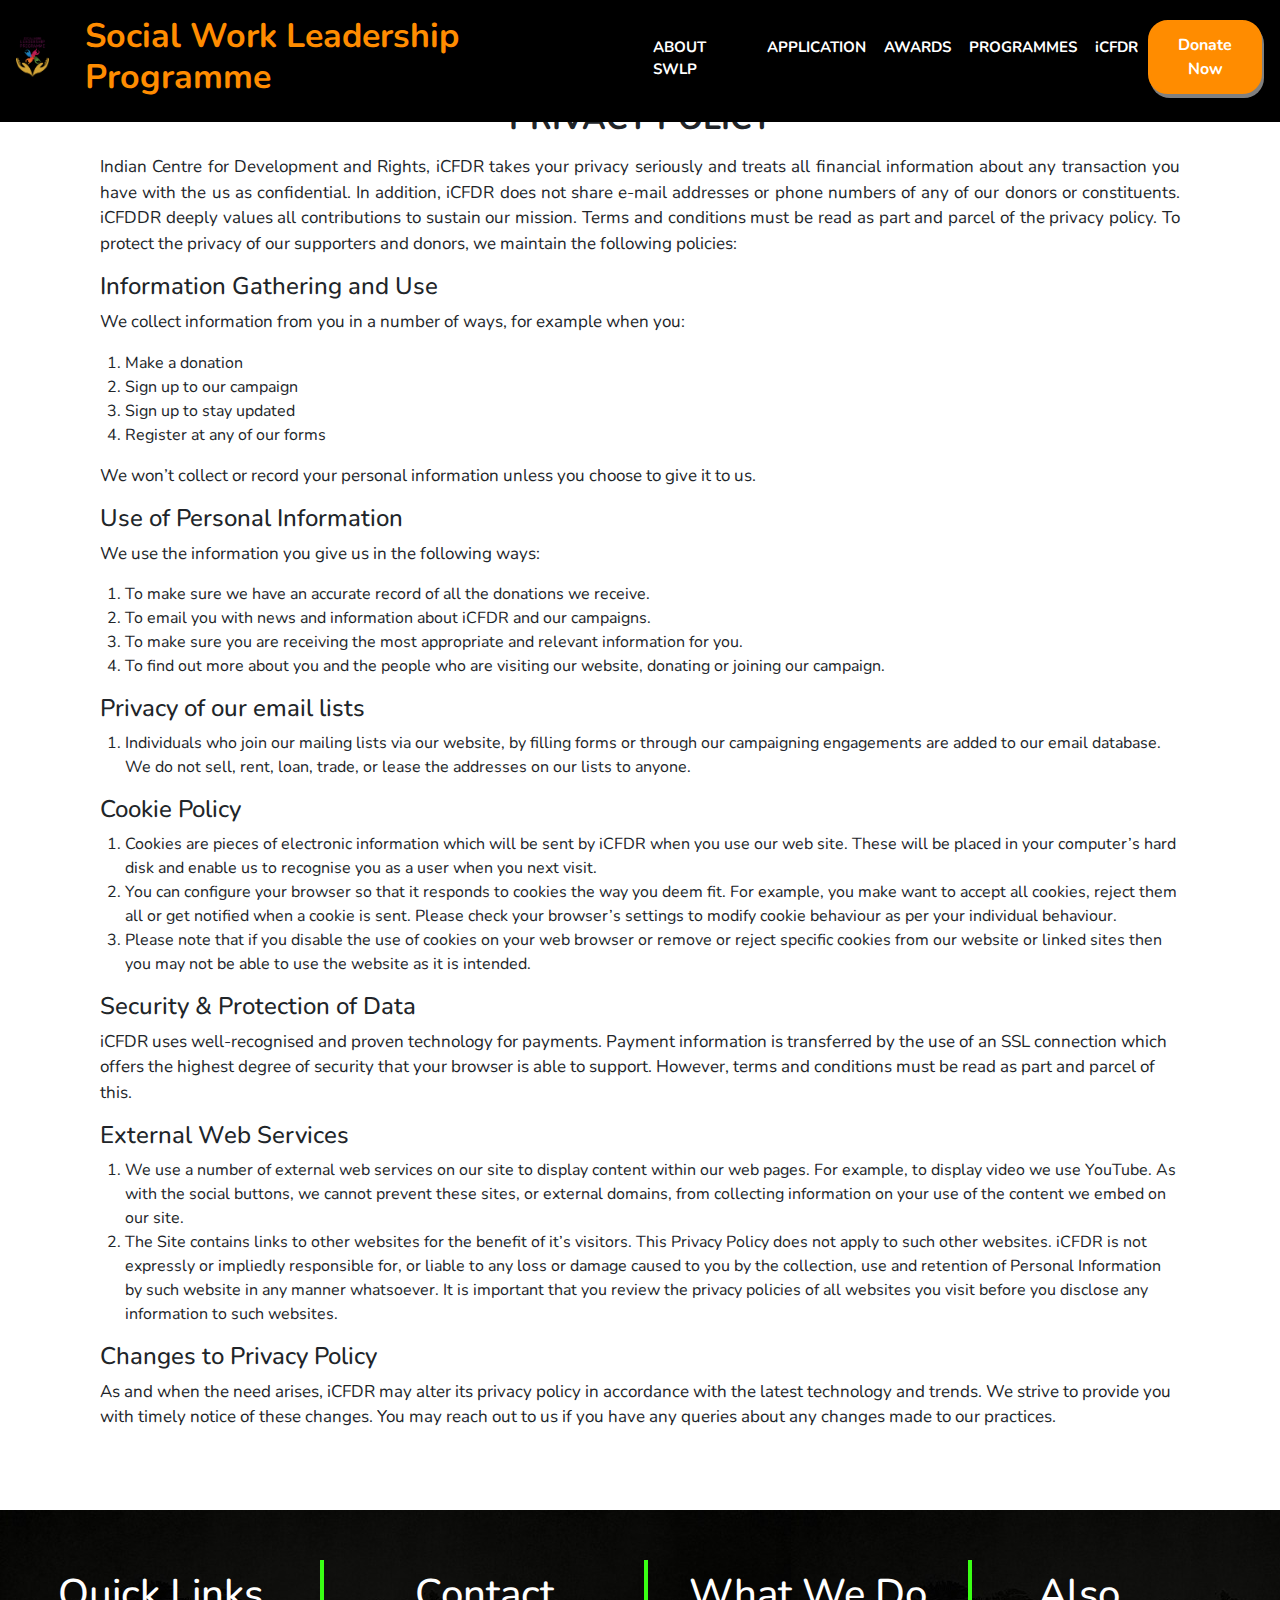
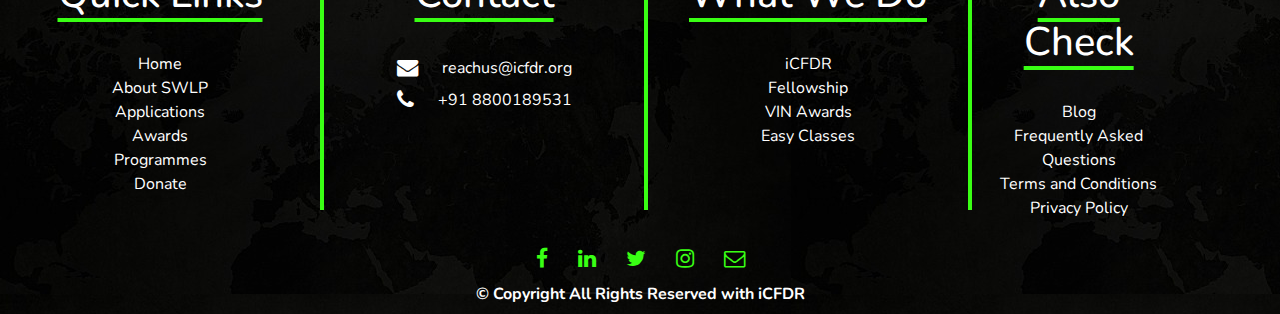
<file: privacy-and-policy.html>
<html lang="en">

<head>
    <meta charset="UTF-8">
    <meta name="viewport" content="width=device-width, initial-scale=1.0">
    <meta name="description" content="SWLP program is specially designed for young volunteers looking for personal development and contribute at the same time for social work activities. Join ngo and contribute for social work in Delhi, India. Donate for youth development, slum, women and children.">
    <title>SWLP</title>
    <link rel="icon" href="https://i.ibb.co/mSqZcq8/icon.png">
    <link rel="stylesheet" type="text/css" href="./css/style.css" />
    <link href="https://fonts.googleapis.com/css2?family=Arima+Madurai&display=swap" rel="stylesheet">
    <link rel="stylesheet" href="https://stackpath.bootstrapcdn.com/bootstrap/4.4.1/css/bootstrap.min.css"
        integrity="sha384-Vkoo8x4CGsO3+Hhxv8T/Q5PaXtkKtu6ug5TOeNV6gBiFeWPGFN9MuhOf23Q9Ifjh" crossorigin="anonymous">
    <link rel="stylesheet" href="https://cdnjs.cloudflare.com/ajax/libs/font-awesome/4.7.0/css/font-awesome.min.css">
    <link href="https://fonts.googleapis.com/css2?family=Nunito:wght@300;400&display=swap" rel="stylesheet">
</head>

<body>

    <nav class="navbar fixed-top navbar-expand-lg navbar-light pb-3" style="background-color: black;">
        <a class="navbar-brand" href="./index.html"><img src="assets/swlplogo.png" style="height:40px;"><span
                class="hidden"
                style="color: #FF8C00; font-size: 25px; font-weight: bolder; padding:10px">SWLP</span></a>
        <h1 style="color: #FF8C00; font-size: 34px; font-weight: bolder; padding-left: 20px;" class="shown mt-2">Social
            Work Leadership Programme</h1>
        <button class="navbar-toggler" type="button" data-toggle="collapse" data-target="#navbarSupportedContent"
            aria-controls="navbarSupportedContent" aria-expanded="false" aria-label="Toggle navigation">
            <span class="navbar-toggler-icon"></span>
        </button>

        <div class="collapse navbar-collapse" id="navbarSupportedContent">
            <ul class="navbar-nav ml-auto">
                <li class="nav-item active">
                    <b><a style="color:white; font-size: 15px;" class="nav-link mt-2" href=./about.html>ABOUT
                            SWLP</a></b>
                </li>
                <li class="nav-item active">
                    <b><a style="color:white; font-size: 15px;" class="nav-link mt-2"
                            href=./application.html>APPLICATION</a></b>
                </li>
                <li class="nav-item ">
                    <b><a style="color:white; font-size: 15px;" class="nav-link mt-2" href=./awards.html>AWARDS</a></b>
                </li>
                <li class="nav-item ">
                    <b><a style="color:white; font-size: 15px;" class="nav-link mt-2"
                            href=./programmes.html>PROGRAMMES</a></b>
                </li>
                <li class="nav-item ">
                    <b><a style="color:white;font-size: 15px; " class="nav-link mt-2"
                            href="https://icfdr.org/">iCFDR</a></b>
                </li>
                <li class="nav-item ">
                    <button id="read-more-btn" onclick="window.location.href='./donate.html'" type="button"
                        class="btn btn-primary" style="outline: none;">Donate Now</button>
                </li>
            </ul>
        </div>
    </nav>

    <style>
        #main ol li {
            margin-left: 25px;
        }
    </style>

    <main id="main" style="margin-top: 100px;">

        <!-- ======= About  Section ======= -->

        <section>
            <div class="container">
                <div class="section-title">
                    <h2 class="text-uppercase text-center mb-3"><strong>Privacy Policy</strong></h2>
                </div>
                <div class="content">
                    <div class="col-lg-12 pt-4 pt-lg-0" data-aos="fade-left">

                        <p class="text-justify">Indian Centre for Development and Rights, iCFDR takes your privacy
                            seriously and treats all financial information about any transaction you have with the us as
                            confidential. In addition, iCFDR does not share e-mail addresses or phone numbers of any of
                            our donors or constituents. iCFDDR deeply values all contributions to sustain our mission.
                            Terms and conditions must be read as part and parcel of the privacy policy. To protect the
                            privacy of our supporters and donors, we maintain the following policies:</p>

                        <h4>Information Gathering and Use</h4>
                        <p>We collect information from you in a number of ways, for example when you:</p>
                        <ol>
                            <li>Make a donation</li>
                            <li>Sign up to our campaign</li>
                            <li>Sign up to stay updated</li>
                            <li>Register at any of our forms</li>
                        </ol>
                        <p>We won’t collect or record your personal information unless you choose to give it to us.</p>


                        <h4>Use of Personal Information</h4>
                        <p>We use the information you give us in the following ways:</p>
                        <ol>
                            <li>To make sure we have an accurate record of all the donations we receive.</li>
                            <li>To email you with news and information about iCFDR and our campaigns.</li>
                            <li>To make sure you are receiving the most appropriate and relevant information for you.
                            </li>
                            <li>To find out more about you and the people who are visiting our website, donating or
                                joining our campaign.</li>
                        </ol>

                        <h4>Privacy of our email lists</h4>
                        <ol>
                            <li>Individuals who join our mailing lists via our website, by filling forms or through our
                                campaigning engagements are added to our email database. We do not sell, rent, loan,
                                trade, or lease the addresses on our lists to anyone.</li>
                        </ol>

                        <h4>Cookie Policy</h4>
                        <ol>
                            <li>Cookies are pieces of electronic information which will be sent by iCFDR when you use
                                our web site. These will be placed in your computer’s hard disk and enable us to
                                recognise you as a user when you next visit.</li>
                            <li>You can configure your browser so that it responds to cookies the way you deem fit. For
                                example, you make want to accept all cookies, reject them all or get notified when a
                                cookie is sent. Please check your browser’s settings to modify cookie behaviour as per
                                your individual behaviour.</li>
                            <li>Please note that if you disable the use of cookies on your web browser or remove or
                                reject specific cookies from our website or linked sites then you may not be able to use
                                the website as it is intended.</li>
                        </ol>

                        <h4>Security & Protection of Data</h4>
                        <p>iCFDR uses well-recognised and proven technology for payments. Payment information is
                            transferred by the use of an SSL connection which offers the highest degree of security that
                            your browser is able to support. However, terms and conditions must be read as part and
                            parcel of this.</p>

                        <h4>External Web Services</h4>
                        <ol>
                            <li>We use a number of external web services on our site to display content within our web
                                pages. For example, to display video we use YouTube. As with the social buttons, we
                                cannot prevent these sites, or external domains, from collecting information on your use
                                of the content we embed on our site.</li>
                            <li>The Site contains links to other websites for the benefit of it’s visitors. This Privacy
                                Policy does not apply to such other websites. iCFDR is not expressly or impliedly
                                responsible for, or liable to any loss or damage caused to you by the collection, use
                                and retention of Personal Information by such website in any manner whatsoever. It is
                                important that you review the privacy policies of all websites you visit before you
                                disclose any information to such websites.</li>
                        </ol>

                        <h4>Changes to Privacy Policy</h4>
                        <p>As and when the need arises, iCFDR may alter its privacy policy in accordance with the latest
                            technology and trends. We strive to provide you with timely notice of these changes. You may
                            reach out to us if you have any queries about any changes made to our practices.</p>


                    </div>
                </div>

            </div>
        </section>

        <!-- ======= About  Section ======= -->


    </main><!-- End #main -->


    <footer class="footer" style="background-image: url('./assets/image.jpg'); background-color: black;">
        <div class="container-fluid">
            <div class="row">
                <div class="col-12 col-md-3 text-center" style="margin-top:50px ;">
                    <u style="color: #39ff14; text-underline-position: under; ">
                        <h3 style="color: white">Quick Links</h3>
                    </u>
                    <ul class="list-unstyled text-center pt-3">
                        <li><a href="./index.html" style="color: white;">Home</a></li>
                        <li><a href="./about.html" style="color: white;">About SWLP</a></li>
                        <li><a href="./application.html" style="color: white;">Applications</a></li>
                        <li><a href="./awards.html" style="color: white;">Awards</a></li>
                        <li><a href="./programmes.html" style="color: white;">Programmes</a></li>
                        <li><a href="./donate.html" style="color: white;">Donate</a></li>
                    </ul>
                </div>

                <div class="vl"></div>
                <div class="col-12 col-md-3 text-center" style="margin-top:50px ;">
                    <u style="color: #39ff14; text-underline-position: under; ">
                        <h3 style="color: white">Contact</h3>
                    </u>
                    <ul class="list-unstyled text-center pt-3">
                        <li><a href="mailto:reachus@icfdr.org" style="color: white;"><i
                                    class="fa fa-envelope fa-lg pr-4 py-2"
                                    style="color: white;"></i>reachus@icfdr.org</a>
                        </li>
                        <li><a href="tel:+91 8800189531" style="color: white;"><i class="fa fa-phone fa-lg pr-4 py-2"
                                    style="color: white;"></i>+91 8800189531</a>
                        </li>
                    </ul>
                </div>
                <div class="vl"></div>
                <div class="col-12 col-md-3 text-center" style="margin-top:50px ;">
                    <u style="color: #39ff14;text-underline-position: under; ">
                        <h3 style="color: white">What We Do</h3>
                    </u>
                    <ul class="list-unstyled text-center pt-3">
                        <li><a href="https://icfdr.org/" style="color: white;">iCFDR</a></li>
                        <li><a href="https://fellowship.icfdr.org/" style="color: white;">Fellowship</a></li>
                        <li><a href="https://vin-awards.icfdr.org/" style="color: white;">VIN Awards</a></li>
                        <li><a href="https://easyclasses.icfdr.org/" style="color: white;">Easy Classes</a></li>
                    </ul>
                </div>
                <div class="vl"></div>
                <div class="col-12 col-md-2 text-center" style="margin-top:50px ;">
                    <u style="color: #39ff14;text-underline-position: under; ">
                        <h3 style="color: white">Also Check</h3>
                    </u>
                    <ul class="list-unstyled text-center pt-3">
                        <li><a href="https://icfdr.org/blogs-news-ngo/" style="color: white;">Blog</a></li>
                        <li><a href="https://swlp.icfdr.org/about.html#faqs" style="color: white;">Frequently Asked
                                Questions</a></li>
                        <li><a href="terms-and-conditions.html" style="color: white;">Terms and Conditions</a></li>
                        <li><a href="privacy-and-policy.html" style="color: white;">Privacy Policy</a></li>
                    </ul>
                </div>

            </div>
            <div class="row justify-content-center">

                <div class="col-12 col-sm-4 align-self-center text-center mt-2">
                    <div class="text-center" id="social-icons">
                        <a class="btn btn-social-icon btn-facebook" href="https://www.facebook.com/ngoICFDR/"><i
                                class="fa fa-facebook fa-lg" style="color: #39ff14;"></i> </a>
                        <a class="btn btn-social-icon btn-linkedin" href="https://www.linkedin.com/company/icfdr/"><i
                                class="fa fa-linkedin fa-lg" style="color: #39ff14;"></i> </a>
                        <a class="btn btn-social-icon btn-twitter" href="https://twitter.com/ICFDR"> <i
                                class="fa fa-twitter fa-lg" style="color: #39ff14;"></i> </a>
                        <a class="btn btn-social-icon btn-google" href="https://www.instagram.com/icfdr/"><i
                                class="fa fa-instagram fa-lg" style="color: #39ff14;"></i> </a>
                        <a class="btn btn-social-icon" href="mailto:reachus@icfdr.org"><i class="fa fa-envelope-o fa-lg"
                                style="color: #39ff14;"></i></a>
                    </div>
                    <div style="color: white; font-weight: bolder;" class="my-2">© Copyright All Rights Reserved with
                        iCFDR
                    </div>
                </div>

            </div>
        </div>
    </footer>




    <script src="https://code.jquery.com/jquery-3.4.1.slim.min.js"
        integrity="sha384-J6qa4849blE2+poT4WnyKhv5vZF5SrPo0iEjwBvKU7imGFAV0wwj1yYfoRSJoZ+n"
        crossorigin="anonymous"></script>
    <script src="https://cdn.jsdelivr.net/npm/popper.js@1.16.0/dist/umd/popper.min.js"
        integrity="sha384-Q6E9RHvbIyZFJoft+2mJbHaEWldlvI9IOYy5n3zV9zzTtmI3UksdQRVvoxMfooAo"
        crossorigin="anonymous"></script>
    <script src="https://stackpath.bootstrapcdn.com/bootstrap/4.4.1/js/bootstrap.min.js"
        integrity="sha384-wfSDF2E50Y2D1uUdj0O3uMBJnjuUD4Ih7YwaYd1iqfktj0Uod8GCExl3Og8ifwB6"
        crossorigin="anonymous"></script>

</body>

</html>
</file>
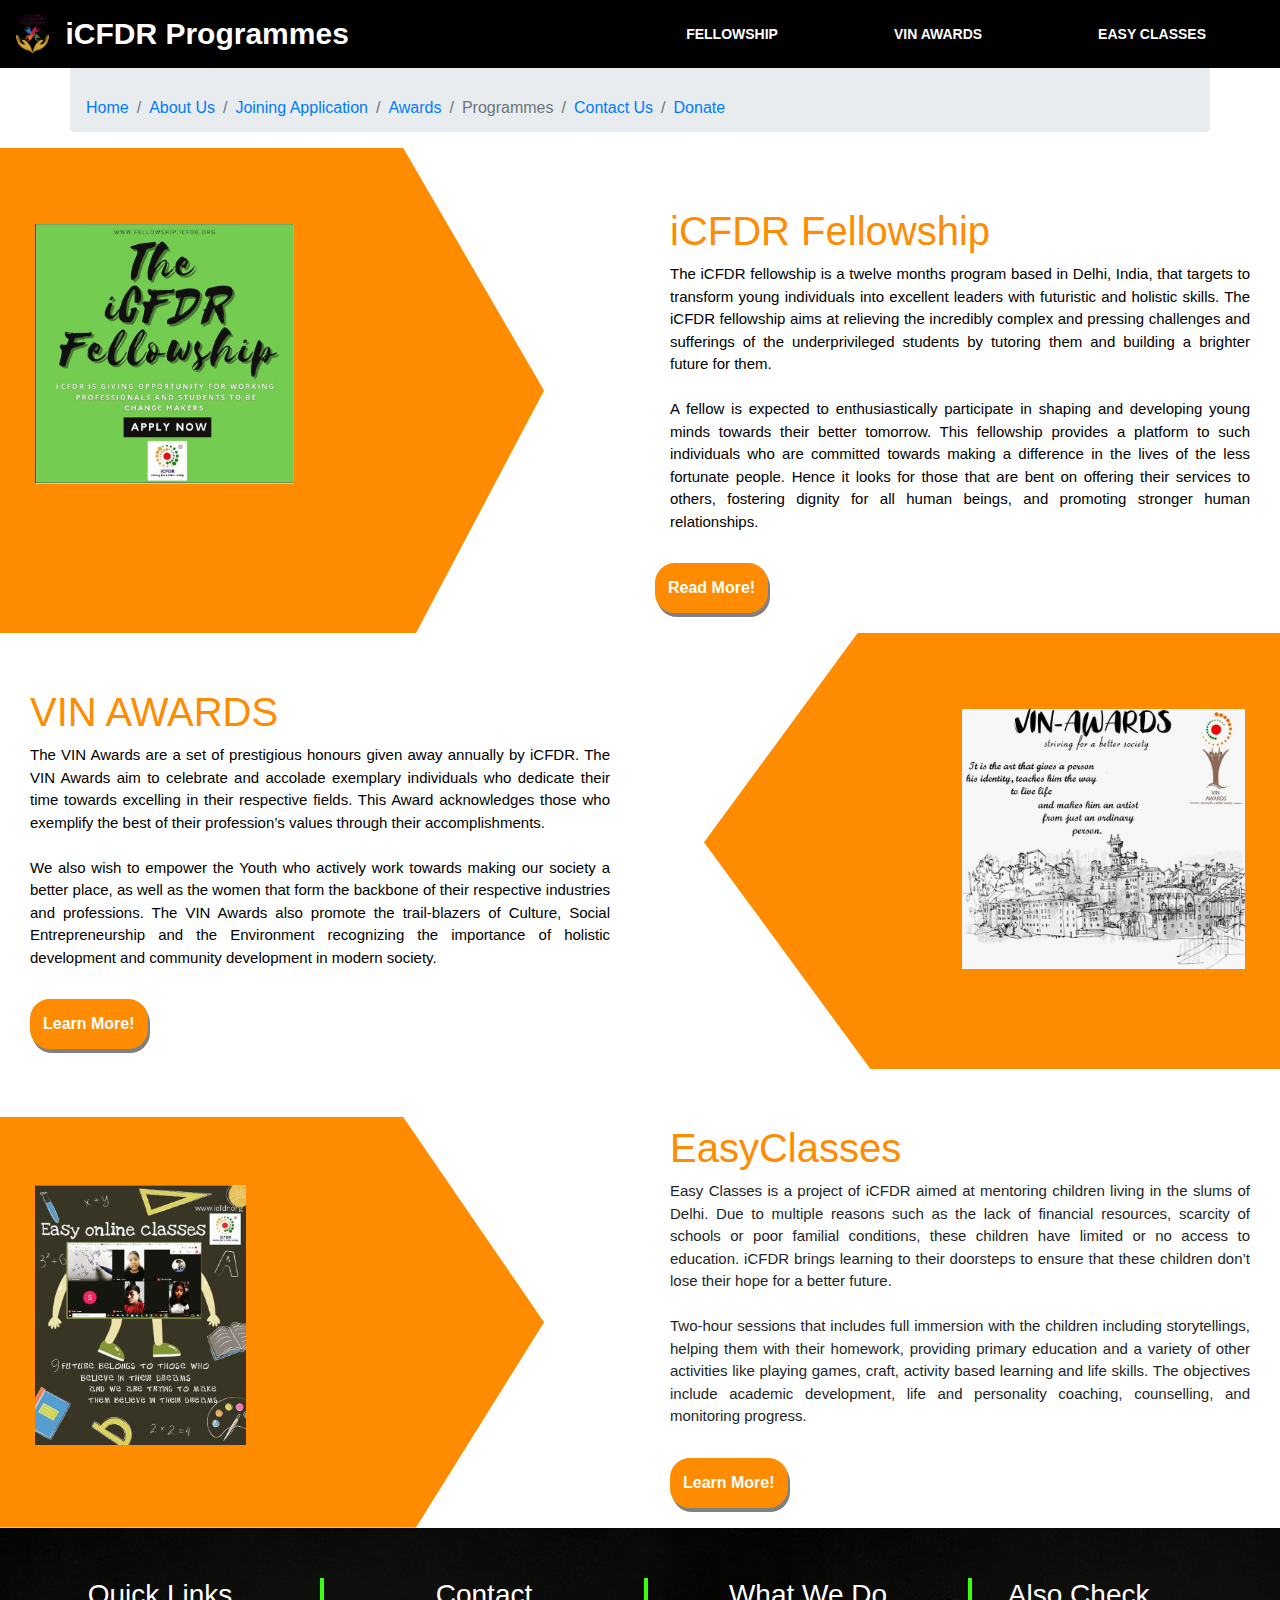
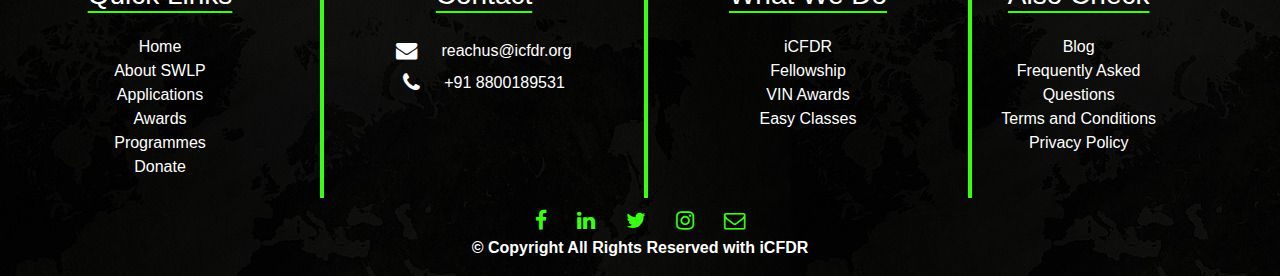
<file: programmes.html>
<html lang="en">

<head>
    <meta charset="UTF-8">
    <meta name="viewport" content="width=device-width, initial-scale=1.0">
    <meta name="description" content="SWLP program is specially designed for young volunteers looking for personal development and contribute at the same time for social work activities. Join ngo and contribute for social work in Delhi, India. Donate for youth development, slum, women and children.">
    <title>iCFDR Programmes</title>
    <link rel="icon" href="https://i.ibb.co/mSqZcq8/icon.png">
    <link rel="stylesheet" type="text/css" href="./css/programmes.css" />
    <link href="https://fonts.googleapis.com/css2?family=Arima+Madurai&display=swap" rel="stylesheet">
    <link rel="stylesheet" href="https://stackpath.bootstrapcdn.com/bootstrap/4.4.1/css/bootstrap.min.css"
        integrity="sha384-Vkoo8x4CGsO3+Hhxv8T/Q5PaXtkKtu6ug5TOeNV6gBiFeWPGFN9MuhOf23Q9Ifjh" crossorigin="anonymous">
    <link rel="stylesheet" href="https://cdnjs.cloudflare.com/ajax/libs/font-awesome/4.7.0/css/font-awesome.min.css">
</head>

<body>

    <nav class="navbar fixed-top navbar-expand-lg navbar-light" style="background-color: black">
        <a class="navbar-brand" href="./index.html"><img src="assets/swlplogo.png" style="height:40px;"><span
                class="hidden"
                style="color: #FF8C00; font-size: 25px; font-weight: bolder; padding:10px">Programmes</span></a>
        <h1 style="color: white; font-weight: bolder; font-size: 30px;" class="shown mt-2">iCFDR Programmes</h1>
        <button class="navbar-toggler" type="button" data-toggle="collapse" data-target="#navbarSupportedContent"
            aria-controls="navbarSupportedContent" aria-expanded="false" aria-label="Toggle navigation">
            <span class="navbar-toggler-icon"></span>
        </button>

        <div class="collapse navbar-collapse" id="navbarSupportedContent">
            <ul class="navbar-nav ml-auto">
                <li class="nav-item active">
                    <b><a style="color:white" class="nav-link" href="#fellowship">FELLOWSHIP</a></b>
                </li>
                <li class="nav-item ">
                    <b><a style="color:white" class="nav-link" href="#vinawards">VIN AWARDS</a></b>
                </li>
                <li class="nav-item ">
                    <b><a style="color:white" class="nav-link" href="#easyclasses">EASY CLASSES</a></b>
                </li>

        </div>
    </nav>


    <div class="container-fluid" style="background-color: white">
        <div class="container text-align:left">
            <div class="row">
                <ol class="col-12 breadcrumb mt-5 pt-5">
                    <li class=" text-danger breadcrumb-item"><a href="./index.html">Home</a></li>
                    <li class="breadcrumb-item "><a href="./about.html">About Us</a></li>
                    <li class="breadcrumb-item "><a href="./application.html">Joining Application</a></li>
                    <li class="breadcrumb-item "><a href="./awards.html">Awards</a></li>
                    <li class="breadcrumb-item active">Programmes</li>
                    <li class="breadcrumb-item "><a href="./contact.html">Contact Us</a></li>
                    <li class="breadcrumb-item "><a href="./donate.html">Donate</a></li>
                </ol>
            </div>
        </div>

        <div class="row" id="fellowship">
            <div id="left-right-1" class="col-12 col-md-6 banner"
                style="background-color: #FF8C00 ; clip-path: polygon(63% 0, 85% 50%, 65% 100%, 0 100%, 0 51%, 0 0);">
                <div class="mt-5 pt-2">
                    <img id="image" src="./assets/fellowship.png" height="300px;">
                   
                </div>

            </div>
            <div id="right-left-1" class="col-12 col-md-6 content" style="color: black">
                <div class="show">
                    <!-- <img id="image" src="./assets/fellowship.png" height="300px;"> -->
                    <iframe width="100%" height="315" src="https://www.youtube.com/embed/uigN1qcCJMs" frameborder="0" allow="accelerometer; autoplay; clipboard-write; encrypted-media; gyroscope; picture-in-picture" allowfullscreen></iframe>

                </div>
                <div class="container pt-1">
                    <h1 class="title">iCFDR Fellowship</h1>
                    The iCFDR fellowship is a twelve months program based in Delhi, India, that targets to transform
                    young individuals into excellent leaders with futuristic and holistic skills. The iCFDR fellowship
                    aims at relieving the incredibly complex and pressing challenges and sufferings of the
                    underprivileged students by tutoring them and building a brighter future for them.<br><br>

                    A fellow is expected to enthusiastically participate in shaping and developing young
                    minds towards their better tomorrow. This fellowship provides
                    a platform to such individuals who are committed towards making a difference in the lives of the
                    less fortunate people. Hence it looks for those that are bent on
                    offering their services to others, fostering dignity for all human beings, and promoting stronger
                    human relationships.

                </div>

                <div style="margin-top: 30px;">
                    <button id="read-more-btn" 
                    onclick=" window.open('http://fellowship.icfdr.org/','_blank')"
                        type="button" class="btn btn-primary" style="outline: none;"> Read
                        More!</button>

                </div>

            </div>
        </div>

    </div>

    <div class="container-fluid" style="background-color: white">
        <div class="row" id="vinawards">
            <div id="left-right-2" class="col-12 col-md-6  content" style="color:black ">
                <div class="show">
                    <img id="image" src="./assets/vin-awards.png" height="300px;">
                </div>
                <div class="container-fluid">
                    <h1 class="title">VIN AWARDS</h1>
                    The VIN Awards are a set of prestigious honours given away annually by iCFDR. The VIN Awards aim to
                    celebrate and accolade exemplary individuals who dedicate their time towards excelling in their
                    respective fields. This Award acknowledges those who exemplify the best of their profession’s values
                    through their accomplishments. <br><br>

                    We also wish to empower the Youth who actively work towards making our society a better place, as
                    well
                    as the women that form the backbone of their respective industries and professions.

                    The VIN Awards also promote the trail-blazers of Culture, Social Entrepreneurship and the
                    Environment
                    recognizing the importance of holistic development and community development in modern society.
                    <div style="margin-top: 30px;">
                        <button id="read-more-btn" type="button" class="btn btn-primary" style="outline: none;"
                            onclick=" window.open('https://vin-awards.icfdr.org/','_blank')">Learn
                            More!</button>
                    </div>
                </div>
            </div>
            <div id="right-left-2" class="col-12 col-md-6 banner"
                style="background-color: #FF8C00; clip-path: polygon(100% 0%, 100% 50%, 100% 100%, 36% 100%, 10% 48%, 34% 0);">

                <div style="text-align: right;" class="mt-5 pt-2">
                    <img id="image" src="./assets/vin-awards.png" height="300px;">
                </div>
            </div>
        </div>

    </div>

    <div class="container-fluid" style="background-color: white">
        <div class="row" id="easyclasses">
            <div id="left-right-3" class="col-sm-6 banner mt-5 pt-5"
                style="background-color: #FF8C00; clip-path: polygon(63% 0, 85% 50%, 65% 100%, 0 100%, 0 51%, 0 0);">

                <img id="image" src="./assets/easy-classes.png" height="300px;">
            </div>
            <div id="right-left-3" class="col-12 col-md-6 content">
                <div class="show">

                    
                    <img id="image" src="./assets/easy-classes.png" height="300px;">
                </div>
                <div class="container-fluid">
                    <h1 class="title">EasyClasses</h1>
                    Easy Classes is a project of iCFDR aimed at mentoring children living in the slums of Delhi. Due to
                    multiple reasons such as the lack of financial resources, scarcity of schools or poor familial
                    conditions, these children have limited or no access to education. iCFDR brings learning to their
                    doorsteps to ensure that
                    these children don’t lose their hope for a better future.<br><br>

                    Two-hour sessions that includes full immersion with the children including
                    storytellings, helping them with their homework, providing primary education and a variety of other
                    activities like playing games, craft,
                    activity based learning and life skills. The objectives include academic development,
                    life and personality coaching, counselling, and monitoring progress.

                    <div style="margin-top: 30px;">
                        <button id="read-more-btn" type="button" class="btn btn-primary" style="outline: none;"
                            onclick=" window.open('http://easyclasses.icfdr.org/','_blank')">Learn
                            More!</button>
                    </div>
                </div>

            </div>

        </div>

    </div>

    <footer class="footer" style="background-image: url('./assets/image.jpg'); background-color: black;">
        <div class="container-fluid">
            <div class="row">
                <div class="col-12 col-md-3 text-center" style="margin-top:50px ;">
                    <u style="color: #39ff14; text-underline-position: under; ">
                        <h3 style="color: white">Quick Links</h3>
                    </u>
                    <ul class="list-unstyled text-center pt-3">
                        <li><a href="./index.html" style="color: white;">Home</a></li>
                        <li><a href="./about.html" style="color: white;">About SWLP</a></li>
                        <li><a href="./application.html" style="color: white;">Applications</a></li>
                        <li><a href="./awards.html" style="color: white;">Awards</a></li>
                        <li><a href="./programmes.html" style="color: white;">Programmes</a></li>
                        <li><a href="./donate.html" style="color: white;">Donate</a></li>
                    </ul>
                </div>

                <div class="vl"></div>
                <div class="col-12 col-md-3 text-center" style="margin-top:50px ;">
                    <u style="color: #39ff14; text-underline-position: under; ">
                        <h3 style="color: white">Contact</h3>
                    </u>
                    <ul class="list-unstyled text-center pt-3">
                        <li><a href="mailto:reachus@icfdr.org" style="color: white;"><i
                                    class="fa fa-envelope fa-lg pr-4 py-2"
                                    style="color: white;"></i>reachus@icfdr.org</a>
                        </li>
                        <li><a href="tel:+91 8800189531" style="color: white;"><i class="fa fa-phone fa-lg pr-4 py-2"
                                    style="color: white;"></i>+91 8800189531</a></li>
                    </ul>
                </div>
                <div class="vl"></div>
                <div class="col-12 col-md-3 text-center" style="margin-top:50px ;">
                    <u style="color: #39ff14;text-underline-position: under; ">
                        <h3 style="color: white">What We Do</h3>
                    </u>
                    <ul class="list-unstyled text-center pt-3">
                        <li><a href="https://icfdr.org/" style="color: white;">iCFDR</a></li>
                        <li><a href="https://fellowship.icfdr.org/" style="color: white;">Fellowship</a></li>
                        <li><a href="https://vin-awards.icfdr.org/" style="color: white;">VIN Awards</a></li>
                        <li><a href="https://easyclasses.icfdr.org/" style="color: white;">Easy Classes</a></li>
                    </ul>
                </div>
                <div class="vl"></div>
                <div class="col-12 col-md-2 text-center" style="margin-top:50px ;">
                    <u style="color: #39ff14;text-underline-position: under; ">
                        <h3 style="color: white">Also Check</h3>
                    </u>
                    <ul class="list-unstyled text-center pt-3">
                        <li><a href="https://icfdr.org/blogs-news-ngo/" style="color: white;">Blog</a></li>
                        <li><a href="https://swlp.icfdr.org/about.html#faqs" style="color: white;">Frequently Asked
                                Questions</a></li>
                        <li><a href="terms-and-conditions.html" style="color: white;">Terms and Conditions</a></li>
                        <li><a href="privacy-and-policy.html" style="color: white;">Privacy Policy</a></li>
                    </ul>
                </div>

            </div>
            <div class="row justify-content-center">

                <div class="col-12 col-sm-4 align-self-center text-center mt-2">
                    <div class="text-center" id="social-icons">
                        <a class="btn btn-social-icon btn-facebook" href="https://www.facebook.com/ngoICFDR/"><i
                                class="fa fa-facebook fa-lg" style="color: #39ff14;"></i> </a>
                        <a class="btn btn-social-icon btn-linkedin" href="https://www.linkedin.com/company/icfdr/"><i
                                class="fa fa-linkedin fa-lg" style="color: #39ff14;"></i> </a>
                        <a class="btn btn-social-icon btn-twitter" href="https://twitter.com/ICFDR"> <i
                                class="fa fa-twitter fa-lg" style="color: #39ff14;"></i> </a>
                        <a class="btn btn-social-icon btn-google" href="https://www.instagram.com/icfdr/"><i
                                class="fa fa-instagram fa-lg" style="color: #39ff14;"></i> </a>
                        <a class="btn btn-social-icon" href="mailto:reachus@icfdr.org"><i class="fa fa-envelope-o fa-lg"
                                style="color: #39ff14;"></i></a>
                    </div>
                    <p style="color: white; font-weight: bolder;">© Copyright All Rights Reserved with iCFDR</p>
                </div>
            </div>
        </div>
    </footer>




    <script src="https://code.jquery.com/jquery-3.4.1.slim.min.js"
        integrity="sha384-J6qa4849blE2+poT4WnyKhv5vZF5SrPo0iEjwBvKU7imGFAV0wwj1yYfoRSJoZ+n"
        crossorigin="anonymous"></script>
    <script src="https://cdn.jsdelivr.net/npm/popper.js@1.16.0/dist/umd/popper.min.js"
        integrity="sha384-Q6E9RHvbIyZFJoft+2mJbHaEWldlvI9IOYy5n3zV9zzTtmI3UksdQRVvoxMfooAo"
        crossorigin="anonymous"></script>
    <script src="https://stackpath.bootstrapcdn.com/bootstrap/4.4.1/js/bootstrap.min.js"
        integrity="sha384-wfSDF2E50Y2D1uUdj0O3uMBJnjuUD4Ih7YwaYd1iqfktj0Uod8GCExl3Og8ifwB6"
        crossorigin="anonymous"></script>

    <script>
        mybutton = document.getElementById("myBtn");

        window.onscroll = function () { scrollFunction() };

        function scrollFunction() {
            if (document.body.scrollTop > 30 || document.documentElement.scrollTop > 30) {
                mybutton.style.display = "block";
            } else {
                mybutton.style.display = "none";
            }
        }

        function topFunction() {
            document.body.scrollTop = 0;
            document.documentElement.scrollTop = 0;
        }
    </script>
</body>



</html>
</file>
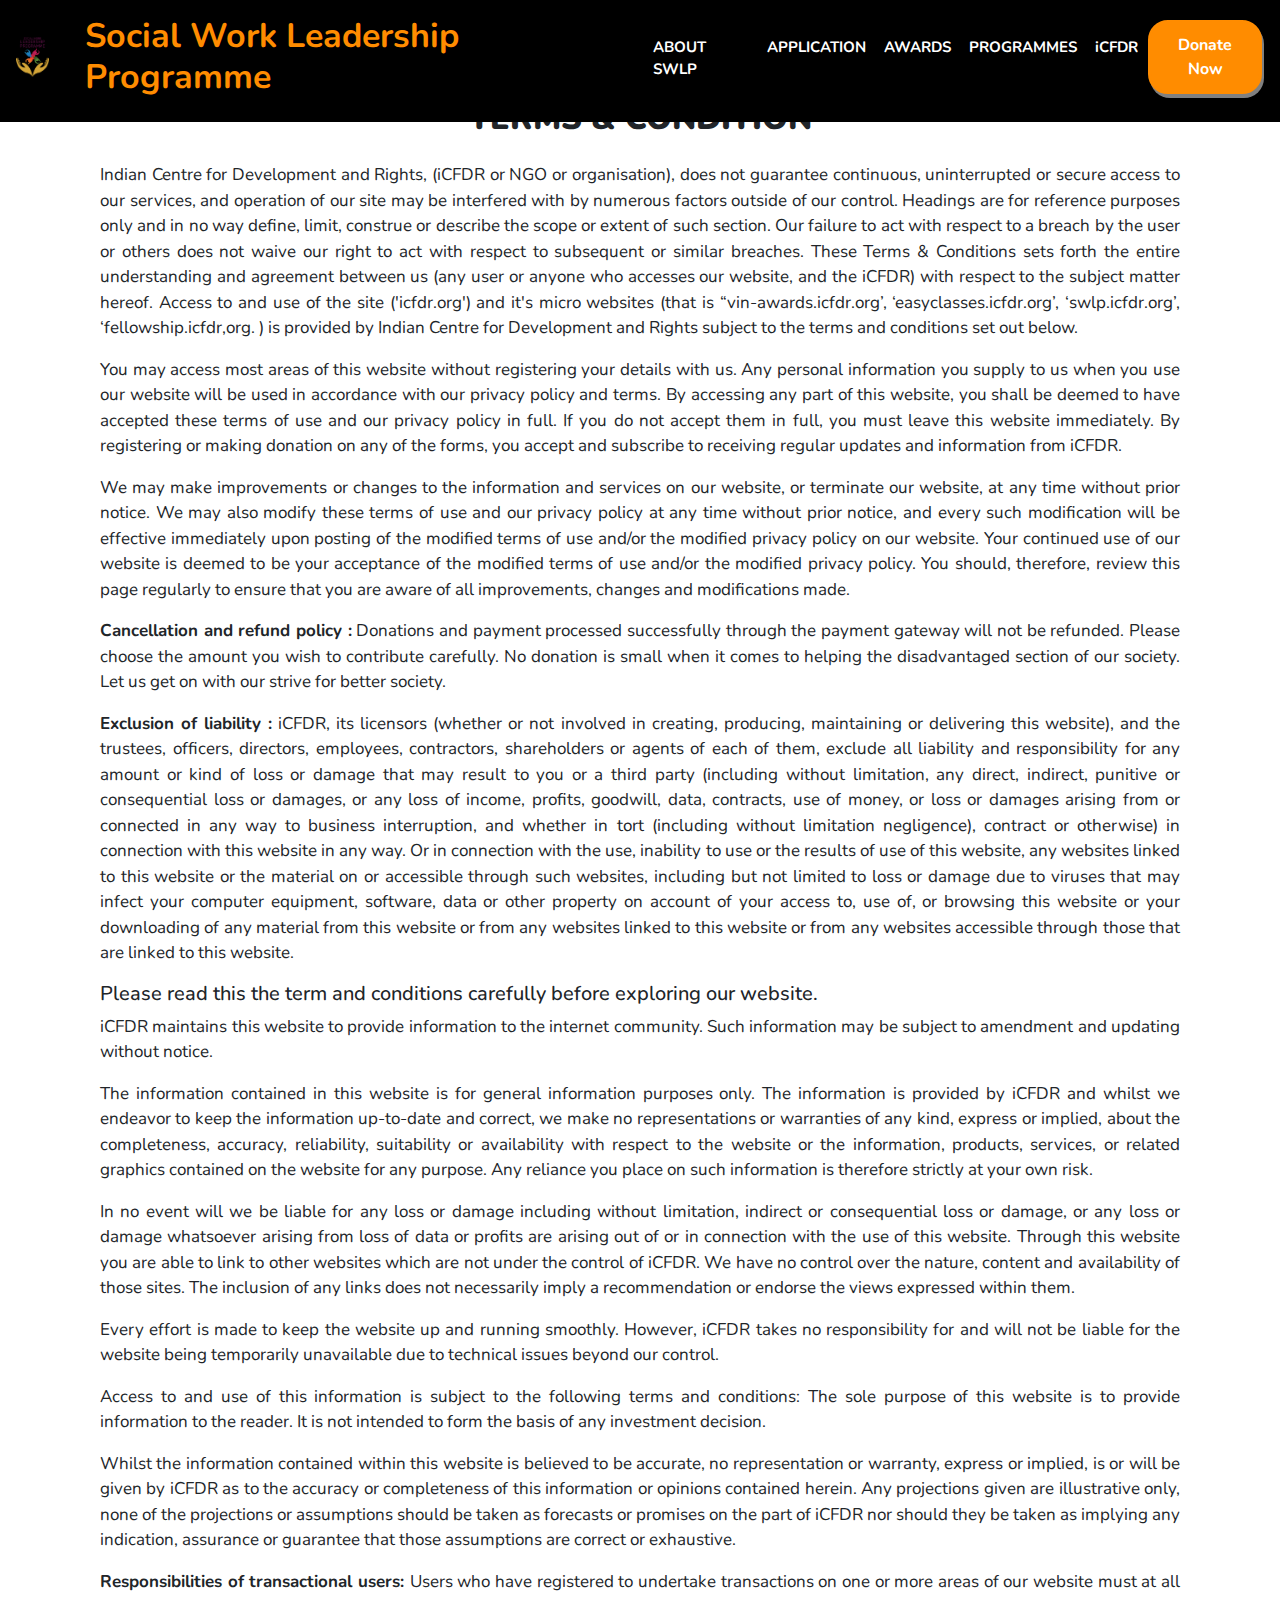
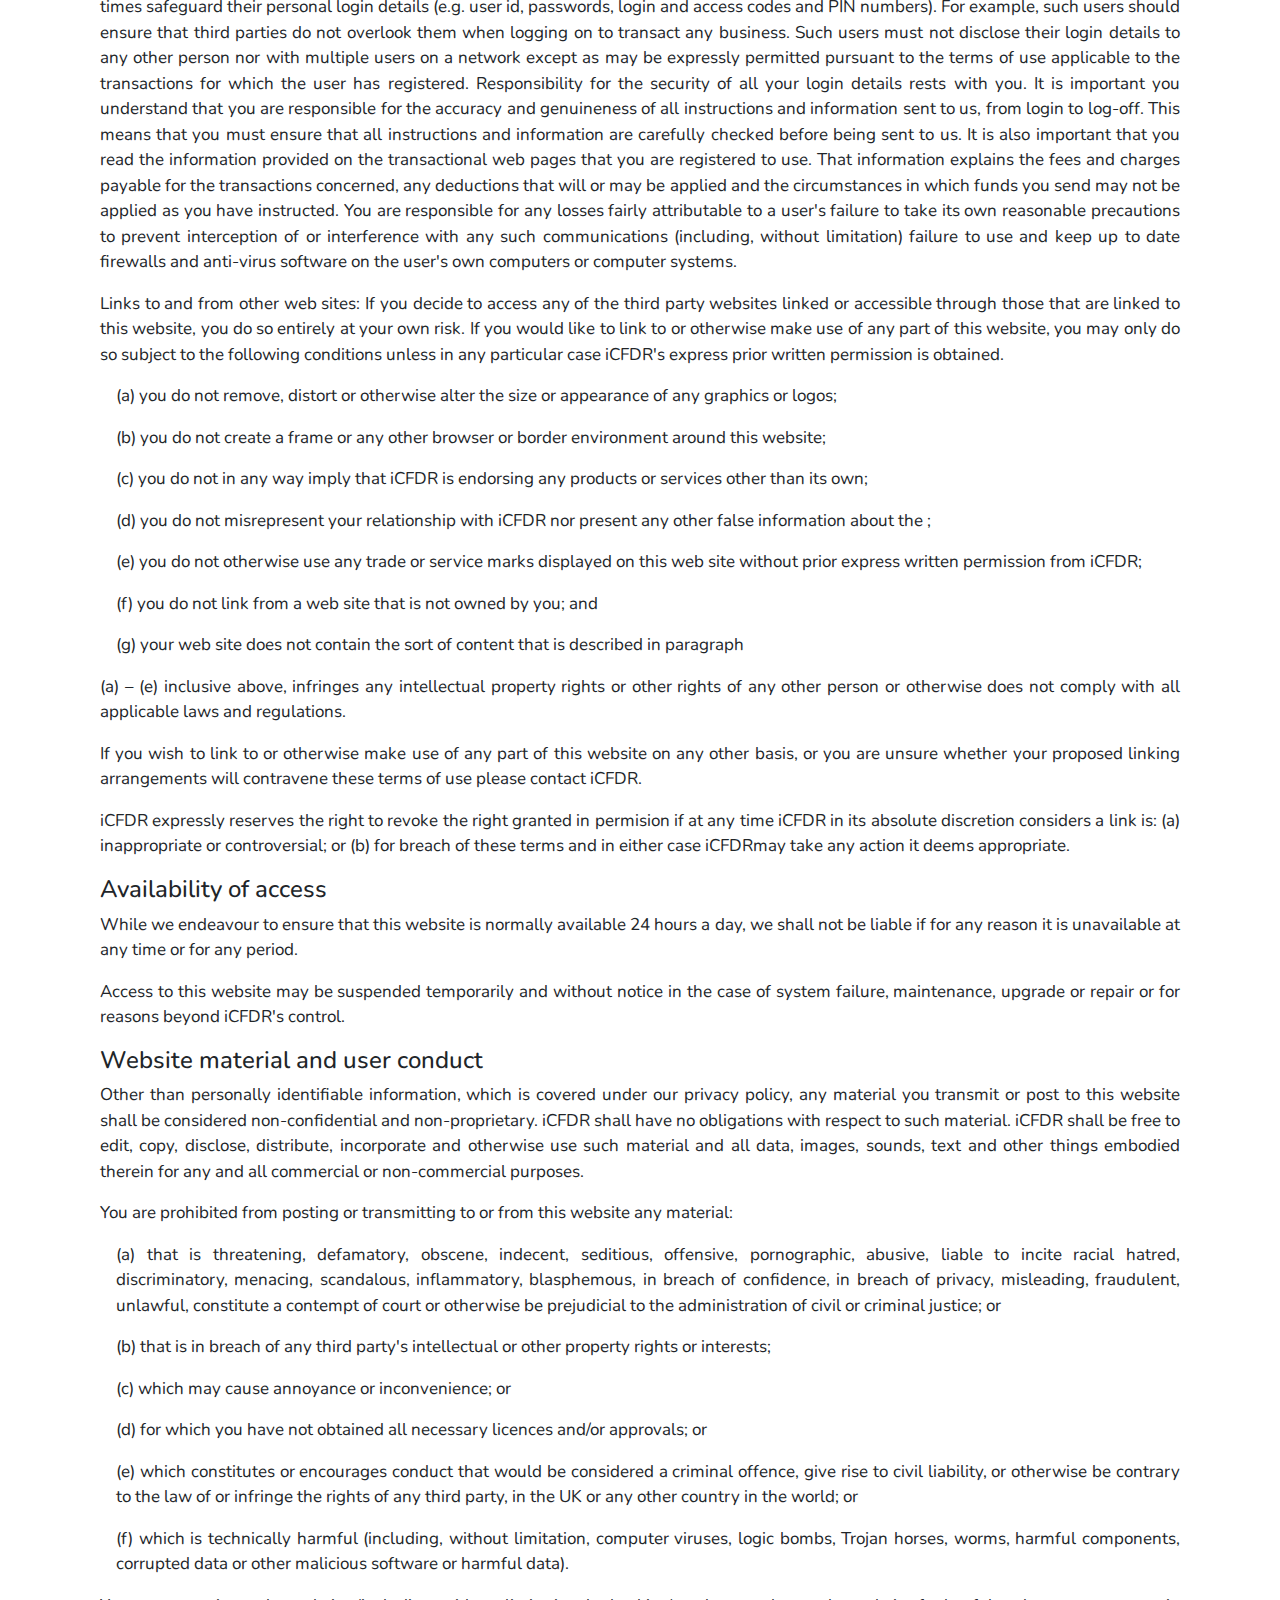
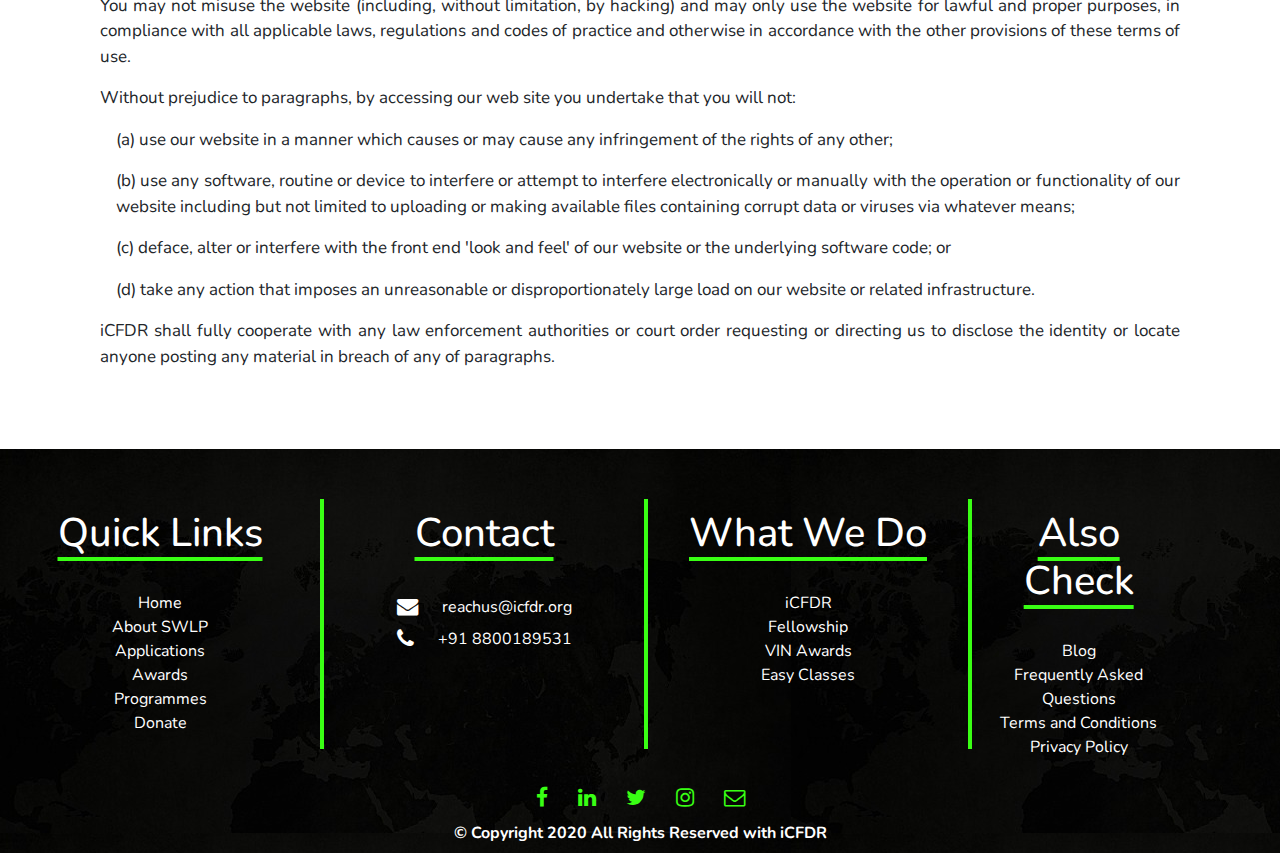
<file: terms-and-conditions.html>
<html lang="en">

<head>
    <meta charset="UTF-8">
    <meta name="viewport" content="width=device-width, initial-scale=1.0">
    <meta name="description" content="SWLP program is specially designed for young volunteers looking for personal development and contribute at the same time for social work activities. Join ngo and contribute for social work in Delhi, India. Donate for youth development, slum, women and children.">
    <title>SWLP - Terms & Conditions</title>
    <link rel="icon" href="https://i.ibb.co/mSqZcq8/icon.png">
    <link rel="stylesheet" type="text/css" href="./css/style.css" />
    <link href="https://fonts.googleapis.com/css2?family=Arima+Madurai&display=swap" rel="stylesheet">
    <link rel="stylesheet" href="https://stackpath.bootstrapcdn.com/bootstrap/4.4.1/css/bootstrap.min.css"
        integrity="sha384-Vkoo8x4CGsO3+Hhxv8T/Q5PaXtkKtu6ug5TOeNV6gBiFeWPGFN9MuhOf23Q9Ifjh" crossorigin="anonymous">
    <link rel="stylesheet" href="https://cdnjs.cloudflare.com/ajax/libs/font-awesome/4.7.0/css/font-awesome.min.css">
    <link href="https://fonts.googleapis.com/css2?family=Nunito:wght@300;400&display=swap" rel="stylesheet">
</head>

<body>

    <nav class="navbar fixed-top navbar-expand-lg navbar-light pb-3" style="background-color: black;">
        <a class="navbar-brand" href="./index.html"><img src="assets/swlplogo.png" style="height:40px;"><span
                class="hidden"
                style="color: #FF8C00; font-size: 25px; font-weight: bolder; padding:10px">SWLP</span></a>
        <h1 style="color: #FF8C00; font-size: 34px; font-weight: bolder; padding-left: 20px;" class="shown mt-2">Social
            Work Leadership Programme</h1>
        <button class="navbar-toggler" type="button" data-toggle="collapse" data-target="#navbarSupportedContent"
            aria-controls="navbarSupportedContent" aria-expanded="false" aria-label="Toggle navigation">
            <span class="navbar-toggler-icon"></span>
        </button>

        <div class="collapse navbar-collapse" id="navbarSupportedContent">
            <ul class="navbar-nav ml-auto">
                <li class="nav-item active">
                    <b><a style="color:white; font-size: 15px;" class="nav-link mt-2" href=./about.html>ABOUT
                            SWLP</a></b>
                </li>
                <li class="nav-item active">
                    <b><a style="color:white; font-size: 15px;" class="nav-link mt-2"
                            href=./application.html>APPLICATION</a></b>
                </li>
                <li class="nav-item ">
                    <b><a style="color:white; font-size: 15px;" class="nav-link mt-2" href=./awards.html>AWARDS</a></b>
                </li>
                <li class="nav-item ">
                    <b><a style="color:white; font-size: 15px;" class="nav-link mt-2"
                            href=./programmes.html>PROGRAMMES</a></b>
                </li>
                <li class="nav-item ">
                    <b><a style="color:white;font-size: 15px; " class="nav-link mt-2"
                            href="https://icfdr.org/">iCFDR</a></b>
                </li>
                <li class="nav-item ">
                    <button id="read-more-btn" onclick="window.location.href='./donate.html'" type="button"
                        class="btn btn-primary" style="outline: none;">Donate Now</button>
                </li>
            </ul>
        </div>
    </nav>




    <main id="main">

        <!-- ======= About  Section ======= -->

        <section id="about-us" class="about-us" style="margin-top: 100px;">
            <div class="container">
                <div class="section-title">
                    <h2 class="text-uppercase font-weight-bold text-center mb-4"><strong>Terms & Condition</strong></h2>
                </div>
                <div class="content">
                    <div class="col-lg-12 pt-4 pt-lg-0" data-aos="fade-left">

                        <p class="text-justify">Indian Centre for Development and Rights, (iCFDR or NGO or
                            organisation), does not guarantee continuous, uninterrupted or secure access to our
                            services, and operation of our site may be interfered with by numerous factors outside of
                            our control. Headings are for reference purposes only and in no way define, limit, construe
                            or describe the scope or extent of such section. Our failure to act with respect to a breach
                            by the user or others does not waive our right to act with respect to subsequent or similar
                            breaches. These Terms & Conditions sets forth the entire understanding and agreement between
                            us (any user or anyone who accesses our website, and the iCFDR) with respect to the subject
                            matter hereof. Access to and use of the site ('icfdr.org') and it's micro websites (that is
                            “vin-awards.icfdr.org’, ‘easyclasses.icfdr.org’, ‘swlp.icfdr.org’, ‘fellowship.icfdr,org. )
                            is provided by Indian Centre for Development and Rights subject to the terms and conditions
                            set out below.</p>

                        <p class="text-justify">You may access most areas of this website without registering your
                            details with us. Any personal information you supply to us when you use our website will be
                            used in accordance with our privacy policy and terms. By accessing any part of this website,
                            you shall be deemed to have accepted these terms of use and our privacy policy in full. If
                            you do not accept them in full, you must leave this website immediately. By registering or
                            making donation on any of the forms, you accept and subscribe to receiving regular updates
                            and information from iCFDR.</p>

                        <p class="text-justify">We may make improvements or changes to the information and services on
                            our website, or terminate our website, at any time without prior notice. We may also modify
                            these terms of use and our privacy policy at any time without prior notice, and every such
                            modification will be effective immediately upon posting of the modified terms of use and/or
                            the modified privacy policy on our website. Your continued use of our website is deemed to
                            be your acceptance of the modified terms of use and/or the modified privacy policy. You
                            should, therefore, review this page regularly to ensure that you are aware of all
                            improvements, changes and modifications made.</p>

                        <p class="text-justify"><strong class="font-weight-bold">Cancellation and refund policy
                                :</strong> Donations and payment processed successfully through the payment gateway will
                            not be refunded. Please choose the amount you wish to contribute carefully. No donation is
                            small when it comes to helping the disadvantaged section of our society. Let us get on with
                            our strive for better society.</p>

                        <p class="text-justify"><strong class="font-weight-bold">Exclusion of liability :</strong>
                            iCFDR, its licensors (whether or not involved in creating, producing, maintaining or
                            delivering this website), and the trustees, officers, directors, employees, contractors,
                            shareholders or agents of each of them, exclude all liability and responsibility for any
                            amount or kind of loss or damage that may result to you or a third party (including without
                            limitation, any direct, indirect, punitive or consequential loss or damages, or any loss of
                            income, profits, goodwill, data, contracts, use of money, or loss or damages arising from or
                            connected in any way to business interruption, and whether in tort (including without
                            limitation negligence), contract or otherwise) in connection with this website in any way.
                            Or in connection with the use, inability to use or the results of use of this website, any
                            websites linked to this website or the material on or accessible through such websites,
                            including but not limited to loss or damage due to viruses that may infect your computer
                            equipment, software, data or other property on account of your access to, use of, or
                            browsing this website or your downloading of any material from this website or from any
                            websites linked to this website or from any websites accessible through those that are
                            linked to this website.</p>

                        <h5>Please read this the term and conditions carefully before exploring our website.</h5>

                        <p class="text-justify">iCFDR maintains this website to provide information to the internet
                            community. Such information may be subject to amendment and updating without notice.</p>

                        <p class="text-justify">The information contained in this website is for general information
                            purposes only. The information is provided by iCFDR and whilst we endeavor to keep the
                            information up-to-date and correct, we make no representations or warranties of any kind,
                            express or implied, about the completeness, accuracy, reliability, suitability or
                            availability with respect to the website or the information, products, services, or related
                            graphics contained on the website for any purpose. Any reliance you place on such
                            information is therefore strictly at your own risk.</p>

                        <p class="text-justify">In no event will we be liable for any loss or damage including without
                            limitation, indirect or consequential loss or damage, or any loss or damage whatsoever
                            arising from loss of data or profits are arising out of or in connection with the use of
                            this website. Through this website you are able to link to other websites which are not
                            under the control of iCFDR. We have no control over the nature, content and availability of
                            those sites. The inclusion of any links does not necessarily imply a recommendation or
                            endorse the views expressed within them.</p>

                        <p class="text-justify">Every effort is made to keep the website up and running smoothly.
                            However, iCFDR takes no responsibility for and will not be liable for the website being
                            temporarily unavailable due to technical issues beyond our control.</p>
                        <p class="text-justify">Access to and use of this information is subject to the following terms
                            and conditions: The sole purpose of this website is to provide information to the reader. It
                            is not intended to form the basis of any investment decision.</p>

                        <p class="text-justify">Whilst the information contained within this website is believed to be
                            accurate, no representation or warranty, express or implied, is or will be given by iCFDR as
                            to the accuracy or completeness of this information or opinions contained herein. Any
                            projections given are illustrative only, none of the projections or assumptions should be
                            taken as forecasts or promises on the part of iCFDR nor should they be taken as implying any
                            indication, assurance or guarantee that those assumptions are correct or exhaustive.</p>

                        <p class="text-justify"><strong>Responsibilities of transactional users: </strong> Users who
                            have registered to undertake transactions on one or more areas of our website must at all
                            times safeguard their personal login details (e.g. user id, passwords, login and access
                            codes and PIN numbers). For example, such users should ensure that third parties do not
                            overlook them when logging on to transact any business. Such users must not disclose their
                            login details to any other person nor with multiple users on a network except as may be
                            expressly permitted pursuant to the terms of use applicable to the transactions for which
                            the user has registered. Responsibility for the security of all your login details rests
                            with you. It is important you understand that you are responsible for the accuracy and
                            genuineness of all instructions and information sent to us, from login to log-off. This
                            means that you must ensure that all instructions and information are carefully checked
                            before being sent to us. It is also important that you read the information provided on the
                            transactional web pages that you are registered to use. That information explains the fees
                            and charges payable for the transactions concerned, any deductions that will or may be
                            applied and the circumstances in which funds you send may not be applied as you have
                            instructed. You are responsible for any losses fairly attributable to a user's failure to
                            take its own reasonable precautions to prevent interception of or interference with any such
                            communications (including, without limitation) failure to use and keep up to date firewalls
                            and anti-virus software on the user's own computers or computer systems.</p>


                        <p class="text-justify">Links to and from other web sites: If you decide to access any of the
                            third party websites linked or accessible through those that are linked to this website, you
                            do so entirely at your own risk. If you would like to link to or otherwise make use of any
                            part of this website, you may only do so subject to the following conditions unless in any
                            particular case iCFDR's express prior written permission is obtained.</p>



                        <div class="ml-3">
                            <p class="text-justify">
                                (a) you do not remove, distort or otherwise alter the size or appearance of any graphics
                                or logos;
                            </p>

                            <p class="text-justify">
                                (b) you do not create a frame or any other browser or border environment around this
                                website;
                            </p>

                            <p class="text-justify">
                                (c) you do not in any way imply that iCFDR is endorsing any products or services other
                                than its own;
                            </p>

                            <p class="text-justify">
                                (d) you do not misrepresent your relationship with iCFDR nor present any other false
                                information about the ;
                            </p>

                            <p class="text-justify">
                                (e) you do not otherwise use any trade or service marks displayed on this web site
                                without prior express written permission from iCFDR;
                            </p>

                            <p class="text-justify">
                                (f) you do not link from a web site that is not owned by you; and
                            </p>

                            <p class="text-justify">
                                (g) your web site does not contain the sort of content that is described in paragraph
                            </p>
                        </div>

                        <p class="text-justify mt-3">
                            (a) – (e) inclusive above, infringes any intellectual property rights or other rights of any
                            other person or otherwise does not comply with all applicable laws and regulations.
                        </p>

                        <p class="text-justify">
                            If you wish to link to or otherwise make use of any part of this website on any other basis,
                            or you are unsure whether your proposed linking arrangements will contravene these terms of
                            use please contact iCFDR.
                        </p>

                        <p class="text-justify">
                            iCFDR expressly reserves the right to revoke the right granted in permision if at any time
                            iCFDR in its absolute discretion considers a link is: (a) inappropriate or controversial; or
                            (b) for breach of these terms and in either case iCFDRmay take any action it deems
                            appropriate.
                        </p>

                        <h4>
                            Availability of access
                        </h4>

                        <p class="text-justify">
                            While we endeavour to ensure that this website is normally available 24 hours a day, we
                            shall not be liable if for any reason it is unavailable at any time or for any period.
                        </p>

                        <p class="text-justify">
                            Access to this website may be suspended temporarily and without notice in the case of system
                            failure, maintenance, upgrade or repair or for reasons beyond iCFDR's control.
                        </p>

                        <h4>
                            Website material and user conduct
                        </h4>

                        <p class="text-justify">
                            Other than personally identifiable information, which is covered under our privacy policy,
                            any material you transmit or post to this website shall be considered non-confidential and
                            non-proprietary. iCFDR shall have no obligations with respect to such material. iCFDR shall
                            be free to edit, copy, disclose, distribute, incorporate and otherwise use such material and
                            all data, images, sounds, text and other things embodied therein for any and all commercial
                            or non-commercial purposes.
                        </p>

                        <p class="text-justify">
                            You are prohibited from posting or transmitting to or from this website any material:
                        </p>

                        <div class="ml-3">
                            <p class="text-justify">
                                (a) that is threatening, defamatory, obscene, indecent, seditious, offensive,
                                pornographic, abusive, liable to incite racial hatred, discriminatory, menacing,
                                scandalous, inflammatory, blasphemous, in breach of confidence, in breach of privacy,
                                misleading, fraudulent, unlawful, constitute a contempt of court or otherwise be
                                prejudicial to the administration of civil or criminal justice; or
                            </p>

                            <p class="text-justify">
                                (b) that is in breach of any third party's intellectual or other property rights or
                                interests;
                            </p>

                            <p class="text-justify">
                                (c) which may cause annoyance or inconvenience; or
                            </p>

                            <p class="text-justify">
                                (d) for which you have not obtained all necessary licences and/or approvals; or
                            </p>

                            <p class="text-justify">
                                (e) which constitutes or encourages conduct that would be considered a criminal offence,
                                give rise to civil liability, or otherwise be contrary to the law of or infringe the
                                rights of any third party, in the UK or any other country in the world; or
                            </p>

                            <p class="text-justify">
                                (f) which is technically harmful (including, without limitation, computer viruses, logic
                                bombs, Trojan horses, worms, harmful components, corrupted data or other malicious
                                software or harmful data).
                            </p>
                        </div>

                        <p class="text-justify mt-3">
                            You may not misuse the website (including, without limitation, by hacking) and may only use
                            the website for lawful and proper purposes, in compliance with all applicable laws,
                            regulations and codes of practice and otherwise in accordance with the other provisions of
                            these terms of use.
                        </p>

                        <p class="text-justify">
                            Without prejudice to paragraphs, by accessing our web site you undertake that you will not:
                        </p>
                        <div class="ml-3">
                            <p class="text-justify">
                                (a) use our website in a manner which causes or may cause any infringement of the rights
                                of any other;</p>

                            <p class="text-justify">
                                (b) use any software, routine or device to interfere or attempt to interfere
                                electronically or manually with the operation or functionality of our website including
                                but not limited to uploading or making available files containing corrupt data or
                                viruses via whatever means;
                            </p>
                            <p class="text-justify">
                                (c) deface, alter or interfere with the front end 'look and feel' of our website or the
                                underlying software code; or</p>

                            <p class="text-justify">
                                (d) take any action that imposes an unreasonable or disproportionately large load on our
                                website or related infrastructure.
                            </p>
                        </div>

                        <p class="text-justify mt-3">
                            iCFDR shall fully cooperate with any law enforcement authorities or court order requesting
                            or directing us to disclose the identity or locate anyone posting any material in breach of
                            any of paragraphs.
                        </p>


                    </div>
                </div>

            </div>
        </section>







        <footer class="footer" style="background-image: url('./assets/image.jpg'); background-color: black;">
            <div class="container-fluid">
                <div class="row">
                    <div class="col-12 col-md-3 text-center" style="margin-top:50px ;">
                        <u style="color: #39ff14; text-underline-position: under; ">
                            <h3 style="color: white">Quick Links</h3>
                        </u>
                        <ul class="list-unstyled text-center pt-3">
                            <li><a href="./index.html" style="color: white;">Home</a></li>
                            <li><a href="./about.html" style="color: white;">About SWLP</a></li>
                            <li><a href="./application.html" style="color: white;">Applications</a></li>
                            <li><a href="./awards.html" style="color: white;">Awards</a></li>
                            <li><a href="./programmes.html" style="color: white;">Programmes</a></li>
                            <li><a href="./donate.html" style="color: white;">Donate</a></li>
                        </ul>
                    </div>

                    <div class="vl"></div>
                    <div class="col-12 col-md-3 text-center" style="margin-top:50px ;">
                        <u style="color: #39ff14; text-underline-position: under; ">
                            <h3 style="color: white">Contact</h3>
                        </u>
                        <ul class="list-unstyled text-center pt-3">
                            <li><a href="mailto:reachus@icfdr.org" style="color: white;"><i
                                        class="fa fa-envelope fa-lg pr-4 py-2"
                                        style="color: white;"></i>reachus@icfdr.org</a>
                            </li>
                            <li><a href="tel:+91 8800189531" style="color: white;"><i
                                        class="fa fa-phone fa-lg pr-4 py-2" style="color: white;"></i>+91 8800189531</a>
                            </li>
                        </ul>
                    </div>
                    <div class="vl"></div>
                    <div class="col-12 col-md-3 text-center" style="margin-top:50px ;">
                        <u style="color: #39ff14;text-underline-position: under; ">
                            <h3 style="color: white">What We Do</h3>
                        </u>
                        <ul class="list-unstyled text-center pt-3">
                            <li><a href="https://icfdr.org/" style="color: white;">iCFDR</a></li>
                            <li><a href="https://fellowship.icfdr.org/" style="color: white;">Fellowship</a></li>
                            <li><a href="https://vin-awards.icfdr.org/" style="color: white;">VIN Awards</a></li>
                            <li><a href="https://easyclasses.icfdr.org/" style="color: white;">Easy Classes</a></li>
                        </ul>
                    </div>
                    <div class="vl"></div>
                    <div class="col-12 col-md-2 text-center" style="margin-top:50px ;">
                        <u style="color: #39ff14;text-underline-position: under; ">
                            <h3 style="color: white">Also Check</h3>
                        </u>
                        <ul class="list-unstyled text-center pt-3">
                            <li><a href="https://icfdr.org/blogs-news-ngo/" style="color: white;">Blog</a></li>
                            <li><a href="https://swlp.icfdr.org/about.html#faqs" style="color: white;">Frequently Asked
                                    Questions</a></li>
                            <li><a href="terms-and-conditions.html" style="color: white;">Terms and Conditions</a></li>
                            <li><a href="privacy-and-policy.html" style="color: white;">Privacy Policy</a></li>
                        </ul>
                    </div>

                </div>
                <div class="row justify-content-center">

                    <div class="col-12 col-sm-4 align-self-center text-center mt-2">
                        <div class="text-center" id="social-icons">
                            <a class="btn btn-social-icon btn-facebook" href="https://www.facebook.com/ngoICFDR/"><i
                                    class="fa fa-facebook fa-lg" style="color: #39ff14;"></i> </a>
                            <a class="btn btn-social-icon btn-linkedin"
                                href="https://www.linkedin.com/company/icfdr/"><i class="fa fa-linkedin fa-lg"
                                    style="color: #39ff14;"></i> </a>
                            <a class="btn btn-social-icon btn-twitter" href="https://twitter.com/ICFDR"> <i
                                    class="fa fa-twitter fa-lg" style="color: #39ff14;"></i> </a>
                            <a class="btn btn-social-icon btn-google" href="https://www.instagram.com/icfdr/"><i
                                    class="fa fa-instagram fa-lg" style="color: #39ff14;"></i> </a>
                            <a class="btn btn-social-icon" href="mailto:reachus@icfdr.org"><i
                                    class="fa fa-envelope-o fa-lg" style="color: #39ff14;"></i></a>
                        </div>
                        <div style="color: white; font-weight: bolder;" class="my-2">© Copyright 2020 All Rights
                            Reserved with iCFDR
                        </div>
                    </div>

                </div>
            </div>
        </footer>




        <script src="https://code.jquery.com/jquery-3.4.1.slim.min.js"
            integrity="sha384-J6qa4849blE2+poT4WnyKhv5vZF5SrPo0iEjwBvKU7imGFAV0wwj1yYfoRSJoZ+n"
            crossorigin="anonymous"></script>
        <script src="https://cdn.jsdelivr.net/npm/popper.js@1.16.0/dist/umd/popper.min.js"
            integrity="sha384-Q6E9RHvbIyZFJoft+2mJbHaEWldlvI9IOYy5n3zV9zzTtmI3UksdQRVvoxMfooAo"
            crossorigin="anonymous"></script>
        <script src="https://stackpath.bootstrapcdn.com/bootstrap/4.4.1/js/bootstrap.min.js"
            integrity="sha384-wfSDF2E50Y2D1uUdj0O3uMBJnjuUD4Ih7YwaYd1iqfktj0Uod8GCExl3Og8ifwB6"
            crossorigin="anonymous"></script>

</body>

</html>
</file>
<file: css/application.css>
html body{
    margin: 0;
    padding: 0;
}

*{
    scroll-behavior: smooth;
    font-family: 'Nunito', sans-serif;
}

.nav-item {
    padding-left: 50px;
    padding-right: 50px;
    font-size: 13px;
}

a{
    color: white
}

#image{
    padding:40px;
    text-align: center;
}

#para{
    padding:20px;
    text-align: justify;
    font-size:18px;
    color:black;
    font-weight: bold;
}



#tic{
    padding:20px;
    color:#FF8C00;
    font-weight: bolder;

}

#fillform{
    padding:50px;
    text-align:center;
    color:white;
    font-size:25px
}

.fa-address-card{
    color:white;
}

#link{
    color:#FF8C00;
    text-align: center;
    padding:40px
}

#sub{
    color:white;
    text-align: center;
    font-weight: bolder;
    padding: 50px;
}

#social-icons a:hover{
    transform: scale(1.5);
    transition: 0.5s;
    color: #383E56;
}


@media only screen and (max-width: 768px) {
    #image{
        height:200px;
        padding:20px
    }
}


@media only screen and (min-width: 992px) {
    .hidden{
        display:none;
        color:#383E56;
    }
}


@keyframes para-animation{
    0%{left: -150px; opacity: 0.2;}
    50%{left: 0; opacity: 0.5;}
    100%{left: 0; opacity: 1;}
}
#para{
    animation-name: para-animation;
    animation-duration: 2s;
}

@keyframes left-right-1{
    0%{left: -150px; opacity: 0;}
    50%{left: 0; opacity: 0.3;}
    100%{left: 0; opacity: 1;}
}
#left-right-1{
    animation-name: left-right-1;
    animation-duration: 3s;
}

@keyframes left-right-2{
    0%{left: -150px; opacity: 0;}
    50%{left: 0; opacity: 0.3;}
    100%{left: 0; opacity: 1;}
}
#left-right-2{
    animation-name: left-right-2;
    animation-duration: 4s;
}

@keyframes right-left-1{
    0%{right: -100px; opacity: 0;}
    50%{right: 0; opacity: 0.5;}
    100%{right: 0; opacity: 1;}
}
#right-left-1{
    animation-name: right-left-1;
    animation-duration: 2s;
    position: relative;
}

@keyframes right-left-2{
    0%{right: -100px; opacity: 0;}
    50%{right: 0; opacity: 0.2;}
    100%{right: 0; opacity: 1;}
}
#right-left-2{
    animation-name: right-left-1;
    animation-duration: 4s;
    position: relative;
}

@keyframes card-animation{
    0%{transform: scale(1);}
    50%{transform: scale(1.1);}
    100%{transform: scale(1);}
}
#card-animation{
    animation-name: card-animation;
    animation-duration: 2s;
    animation-iteration-count:infinite;
}


#myBtn {
    display: none; 
    position: fixed; 
    bottom: 30px; 
    right: 40px; 
    z-index: 99; 
    border: none; 
    outline: none; 
    background-color: #fff; 
    color: #383E56; 
    cursor: pointer; 
    padding: 15px; 
    border-radius: 10px; 
    font-size: 18px; 
}

@media only screen and (max-width: 768px) {
 
    .vl {
       display: none;
        
        
      }
    
    }

    
.vl {
    border: 2px solid #39ff14;
    height: 220px;
    position: relative;
    margin-top:50px
    
    
  }
</file>
<file: css/awards.css>
html body{
    margin: 0;
    padding: 0;
    background-color: white;
}


*{
    scroll-behavior: smooth;
    font-family: 'Nunito', sans-serif;
}


.single-features{
    border-style: solid;
    border-width: 5px;
    box-shadow: 5px 10px;
    border-color:#39ff14;
    background-color: black;
    margin-bottom: 50px;
}

.heading{
    font-weight:bolder;
    color:#FF8C00;;
    font-size:40px;
    margin-top:30px;
    padding:20px;
    text-align: center;
}

.content{
    padding:30px;
    font-size:18px;
    color:black;
}


.nav-item {
    padding-left: 50px;
    padding-right: 50px;
    font-size: 13px;
}


@media only screen and (min-width: 992px) {
    .hide{
        display:none;
        color:black;
    }
    .img{
        margin-left:100px;
         height:400px;
          width: 400px;
    }
}

.title{
    color:#FF8C00;;
    padding-top:40px;
    font-size: 50px;
}

.features-title{
    color:#39ff14;
}

.text{
    padding:10px;
    text-align: center;
    color:white;
    font-size:18px
}


.carousel-item{
    height:500px;
    margin-bottom: 40px;
}

.perks-title{
    color:#FF8C00;
    padding:40px;
    margin-top:50px;
    font-size:40px;
    text-align: center;
}

.perks-content{
    color:black;
    padding:40px;
    text-align: justify;
    font-size: 18px;
}


button{
    background-color: #FF8C00 !important ;
    border: 3px solid #FF8C00 !important;
    color:white !important;
    font-weight: bolder !important;
    padding: 10px !important;
    width:auto !important;
    outline:none !important;
    border-radius: 20px !important;
    box-shadow:2px 4px gray;
}


#read-more-btn:active{
    transform: scale(0.95);
 }



#read-more-btn:hover{
    color: black !important;
    border: 3px solid #D3D3D3 !important;
    background: #D3D3D3 !important;
    transform: 2s;
    transform: scale(0.9);
    transition: 0.5s ease-in-out;
}

#read-more-btn:not(:hover){
    transition: 0.5s ease-in-out;
}


button:focus{
    outline: none !important;
}

@media only screen and (max-width: 768px) {
    .carousel-item {
        height:400px;
    }

    .vl{
        display:none;
    }

    .img{
        height:300px;
        width:auto;
    }
}


.vl {
    border-left: 3px solid #39ff14;
    height: 200px;
    margin-top:60px
  }

 #read-more-btn:active{
    transform: scale(0.95);
 }
 #apply-btn:active{
     transform: scale(0.95);
 }

 #social-icons a:hover{
    transform: scale(1.5);
    transition: 0.5s;
    color: #383E56;
}


@keyframes left-right-1{
    0%{left: -100px; opacity: 0;}
    50%{left: 0; opacity: 0.5;}
    100%{left: 0; opacity: 1;}
}

#left-right-1{
    animation-name: left-right-1;
    animation-duration: 2s;
    position: relative;
}

@keyframes right-left-1{
    0%{right: -100px; opacity: 0;}
    50%{right: 0; opacity: 0.5;}
    100%{right: 0; opacity: 1;}
}

#right-left-1{
    animation-name: right-left-1;
    animation-duration: 2s;
    position: relative;
}


@keyframes card-1{
    0%{opacity: 0;}
    50%{opacity: 0.5;}
    100%{opacity: 1;}
}
#card-1{
    animation-name: card-1;
    animation-duration: 2s;
}

@keyframes card-2{
    0%{opacity: 0;}
    50%{opacity: 0;}
    100%{opacity: 1;}
}
#card-2{
    animation-name: card-2;
    animation-duration: 2s;
}

@keyframes card-3{
    0%{opacity: 0;}
    50%{opacity: 0;}
    100%{opacity: 1;}
}
#card-3{
    animation-name: card-3;
    animation-duration: 3s;
}

#myBtn {
    display: none; 
    position: fixed; 
    bottom: 30px; 
    right: 40px; 
    z-index: 99; 
    border: none; 
    outline: none; 
    background-color: #fff!important; 
    color: #383E56; 
    cursor: pointer; 
    padding: 15px!important; 
    border-radius: 10px; 
    font-size: 20px; 
}
</file>
<file: css/contact.css>
html body{
    margin: 0;
    padding: 0;
    background-color: #F69E7B;
}

*{
    font-family: 'Nunito', sans-serif;
}


@media only screen and (min-width: 992px) {
    .hide{
        display:none;
        color:#383E56;
        
    }
}


.para{
    padding:30px;
    font-size:22px;
    margin-top: 30px;
}

@keyframes para-animation{
    from{top: -30px; opacity: 0;}
    to{top: 0; opacity: 1;}
}

#para-animation{
    animation-name: para-animation;
    animation-duration: 3s;
    color: black;
}


@keyframes card-1{
    0%{opacity: 0;}
    50%{opacity: 0.5;}
    100%{opacity: 1;}
}
#card-1{
    animation-name: card-1;
    animation-duration: 2s;
}

@keyframes card-2{
    0%{opacity: 0;}
    50%{opacity: 0;}
    100%{opacity: 1;}
}
#card-2{
    animation-name: card-2;
    animation-duration: 2s;
}

@keyframes card-3{
    0%{opacity: 0;}
    50%{opacity: 0;}
    100%{opacity: 1;}
}
#card-3{
    animation-name: card-3;
    animation-duration: 3s;
}


#social-icons a:hover{
    transform: scale(1.5);
    transition: 0.5s;
    color: #383E56;
}

.features-title{
    color:#FF8C00;
    font-weight: bolder;
}

.text{
    color: black;
    padding:40px
}

@media only screen and (max-width: 768px) {
 
    .vl {
       display: none;
        
        
      }
    
    }

    
.vl {
    border: 2px solid #39ff14;
    height: 220px;
    position: relative;
    margin-top:50px
    
    
  }
</file>
<file: css/donate.css>
html body{
    margin: 0;
    padding: 0;
    background-color: black;
}

*{
    font-family: 'Nunito', sans-serif;
}
.title{
    margin: 15px;
}
.block-img{
    max-width: 55vw;
    
    height: 500px;
    margin: 0 auto;
    padding-top:50px
}

@media only screen and (min-width: 992px) {
    .hidden{
        display:none;
        
    }
}

.para{
    padding:30px;
    font-size:22px;
    margin-top:100px;
    color: #FF8C00 !important;
}


@media only screen and (max-width: 768px) {
    .block-img{
        height:350px;
        width:100%
    }
}

#social-icons a:hover{
    transform: scale(1.5);
    transition: 0.5s;
    color: #383E56;
}

@keyframes para-animation{
    from{top: -30px; opacity: 0;}
    to{top: 0; opacity: 1;}
}

#para-animation{
    animation-name: para-animation;
    animation-duration: 3s;
    color: #383E56;
}

@media only screen and (max-width: 768px) {
 
    .vl {
       display: none;
        
        
      }
    
    }

    
.vl {
    border: 2px solid #39ff14;
    height: 220px;
    position: relative;
    margin-top:50px
    
    
  }
</file>
<file: css/style.css>
html body{
    margin: 0;
    padding: 0;
    background-color: white;
}

*{
    scroll-behavior: smooth;
    font-family: 'Nunito', sans-serif;
    margin: 0;
    padding: 0;
    
}

body{
    padding:0px;
    margin:0px;
    overflow-x: hidden;
}




h3{
    padding:10px;
    text-align: center;
    color:#F69E7B;
    font-size: 40px !important;
}


@media only screen and (min-width: 992px) {
    .hidden{
        display:none;
        
    }
}

@media only screen and (max-width: 768px) {
    .shown{
        display:none;
        
    }
}



.nav-item {
    
    font-size: 18px;
    padding-right:2px
}

.carousel-item {
    height:600px;
    width: 100%;
    position: relative;
    padding-top:-10px
}

@media only screen and (max-width: 768px) {
    .carousel-item {
        height:142px;
        width: 100%;
    }

    #video{
        height:200px
    }


}

@media only screen and (max-width: 768px) {
 
    .vl {
       display: none;
        
        
      }
    
    }
#quote{
    padding:7px;
    background: black;
    color: white;
    text-align: center;
    font-size: 20px;
}


.desc{
    text-align: justify;
    font-size: 20px;
    color:black;
    padding: 20px;
    margin-top:15px;
    font-weight: bolder;
}

#read-more-btn:active{
    transform: scale(0.95);
 }

 
.border{
    display: block;
    margin: auto;
    width: 120px;
    height:4px;
    margin-bottom: 40px; 
    background-color: #FFFF00;
    border-color: #FFFF00;
}

 #read-more-btn:hover{
    color: black !important;
    border: 3px solid #D3D3D3 !important;
    background: #D3D3D3 !important;
    transform: 2s;
    transform: scale(0.9);
    transition: 0.5s ease-in-out;
}

#read-more-btn:not(:hover){
    transition: 0.5s ease-in-out;
}

 
button{
    
    border: 3px solid #FF8C00 !important;
    color:white !important;
    font-weight: bolder !important;
    padding: 10px !important;
    width:auto !important;
    outline:none !important;
    border-radius: 20px !important;
    box-shadow:2px 4px gray;
    background-color: #FF8C00 !important ;
}


button:focus{
    outline: none !important;
}

.vl {
    border: 2px solid #39ff14;
    height: 250px;
    position: relative;
    margin-top:50px
    
    
  }


.fa{
    color:#383E56;
}


#b-1-social{
    margin: 10px auto;
    padding-top:30px;
    width: 60vw;
}

#b-1-social ul {
    display: flex;
    justify-content: space-evenly;
    color:#D4B5B0;
}


#b-1-social ul li a{
    font-size: 30px;
}

#social-icons a:hover{
    transform: scale(1.5);
    transition: 0.5s;
    color: #383E56;
}

.container-fluid {
    margin-top: 80px !important
}

p {
    font-size: 17px;
    margin-bottom: 7px
}

.small {
    letter-spacing: 0.5px !important
}

.card-header img {
    border: 5px solid white !important
}

.outside {
    position: inherit;
    top: -50%
}

.card {
    border-radius: 20px !important;
    box-shadow: 2px 2px 5px 0px #FFA500;
    transition: 0.8s;
    background-color: #D3D3D3 !important;
}

.card-header {
    border-radius: 20px !important
}

.card-footer {
    border-radius: 20px !important
}

.bold {
    font-weight: 500
}

.profile-pic {
    margin-bottom: -5px !important
}

.quotes {
    position: relative;
    top: -10px;
    color: #FFA500;
}

.quotes-down {
    position: relative;
    top: -4 px
}

.name {
    margin-top: -50px !important
}

.container-fluid:hover .card:not(:hover) {
    transform: scale(0.9)
}

@media (max-width: 1000px) {
    .container-fluid:hover .card:not(:hover) {
        transform: scale(1)
    }
}
</file>
<file: css/programmes.css>
html body{
    margin: 0;
    padding: 0;
}


*{
    scroll-behavior: smooth;
    font-family: 'Nunito', sans-serif;
}


.title{
    
   margin-top:35px;
   color: #FF8C00;

}


@media only screen and (min-width: 992px) {
    .hidden{
        display:none;
        
    }
}

@media only screen and (max-width: 768px) {
    .shown{
        display:none;
        
    }
}



.nav-item {
    padding-left: 50px;
    padding-right: 50px;
    font-size: 14px;
}

#image{
    padding:20px;
    margin-bottom:50px;
}

.content{
    padding:20px;
    font-size: 15px;
    text-align: justify;
    
}


button{
    background-color: #FF8C00 !important ;
    border: 3px solid #FF8C00 !important;
    color:white !important;
    font-weight: bolder !important;
    padding: 10px !important;
    width:auto !important;
    outline:none !important;
    border-radius: 20px !important;
    box-shadow:2px 4px gray;
}



#read-more-btn:active{
    transform: scale(0.95);
 }



#read-more-btn:hover{
    color: black !important;
    border: 3px solid #D3D3D3 !important;
    background: #D3D3D3 !important;
    transform: 2s;
    transform: scale(0.9);
    transition: 0.5s ease-in-out;
}

#read-more-btn:not(:hover){
    transition: 0.5s ease-in-out;
}

@media only screen and (max-width: 768px) {
   .banner{
       display: none;
   }
}

@media only screen and (min-width: 992px) {
   .show{
       display: none;
   }
}


#social-icons a:hover{
    transform: scale(1.5);
    transition: 0.5s;
    color: #383E56;
}

@keyframes left-right-1{
    0%{left: -100px; opacity: 0;}
    50%{left: 0px; opacity: 0.5;}
    100%{left: 0px; opacity: 1;}
}
#left-right-1{
    animation-name: left-right-1;
    animation-duration: 2s;
}

@keyframes right-left-1{
    0%{right: -100px; opacity: 0;}
    50%{right: 0px; opacity: 0.5;}
    100%{right: 0px; opacity: 1;}
}
#right-left-1{
    animation-name: right-left-1;
    animation-duration: 2s;
}

@keyframes left-right-2{
    0%{left: -100px; opacity: 0;}
    50%{left: 0px; opacity: 0.3;}
    100%{left: 0px; opacity: 1;}
}
#left-right-2{
    animation-name: left-right-2;
    animation-duration: 4s;
}

@keyframes right-left-2{
    0%{right: -100px; opacity: 0;}
    50%{right: 0px; opacity: 0.3;}
    100%{right: 0px; opacity: 1;}
}
#right-left-2{
    animation-name: right-left-2;
    animation-duration: 4s;
}

@keyframes left-right-3{
    0%{left: -100px; opacity: 0;}
    50%{left: 0px; opacity: 0.3;}
    100%{left: 0px; opacity: 1;}
}
#left-right-3{
    animation-name: left-right-3;
    animation-duration: 6s;
}

@keyframes right-left-3{
    0%{right: -100px; opacity: 0;}
    50%{right: 0px; opacity: 0.3;}
    100%{right: 0px; opacity: 1;}
}
#right-left-3{
    animation-name: right-left-3;
    animation-duration: 6s;
}

#myBtn {
    display: none; 
    position: fixed; 
    bottom: 30px; 
    right: 40px; 
    z-index: 99; 
    border: none; 
    outline: none; 
    background-color: #fff!important; 
    color: #383E56; 
    cursor: pointer; 
    padding: 15px!important; 
    border-radius: 10px; 
    font-size: 20px; 
}

@media only screen and (max-width: 768px) {
 
    .vl {
       display: none;
        
        
      }
    
    }

    
.vl {
    border: 2px solid #39ff14;
    height: 220px;
    position: relative;
    margin-top:50px
    
    
  }
</file>
